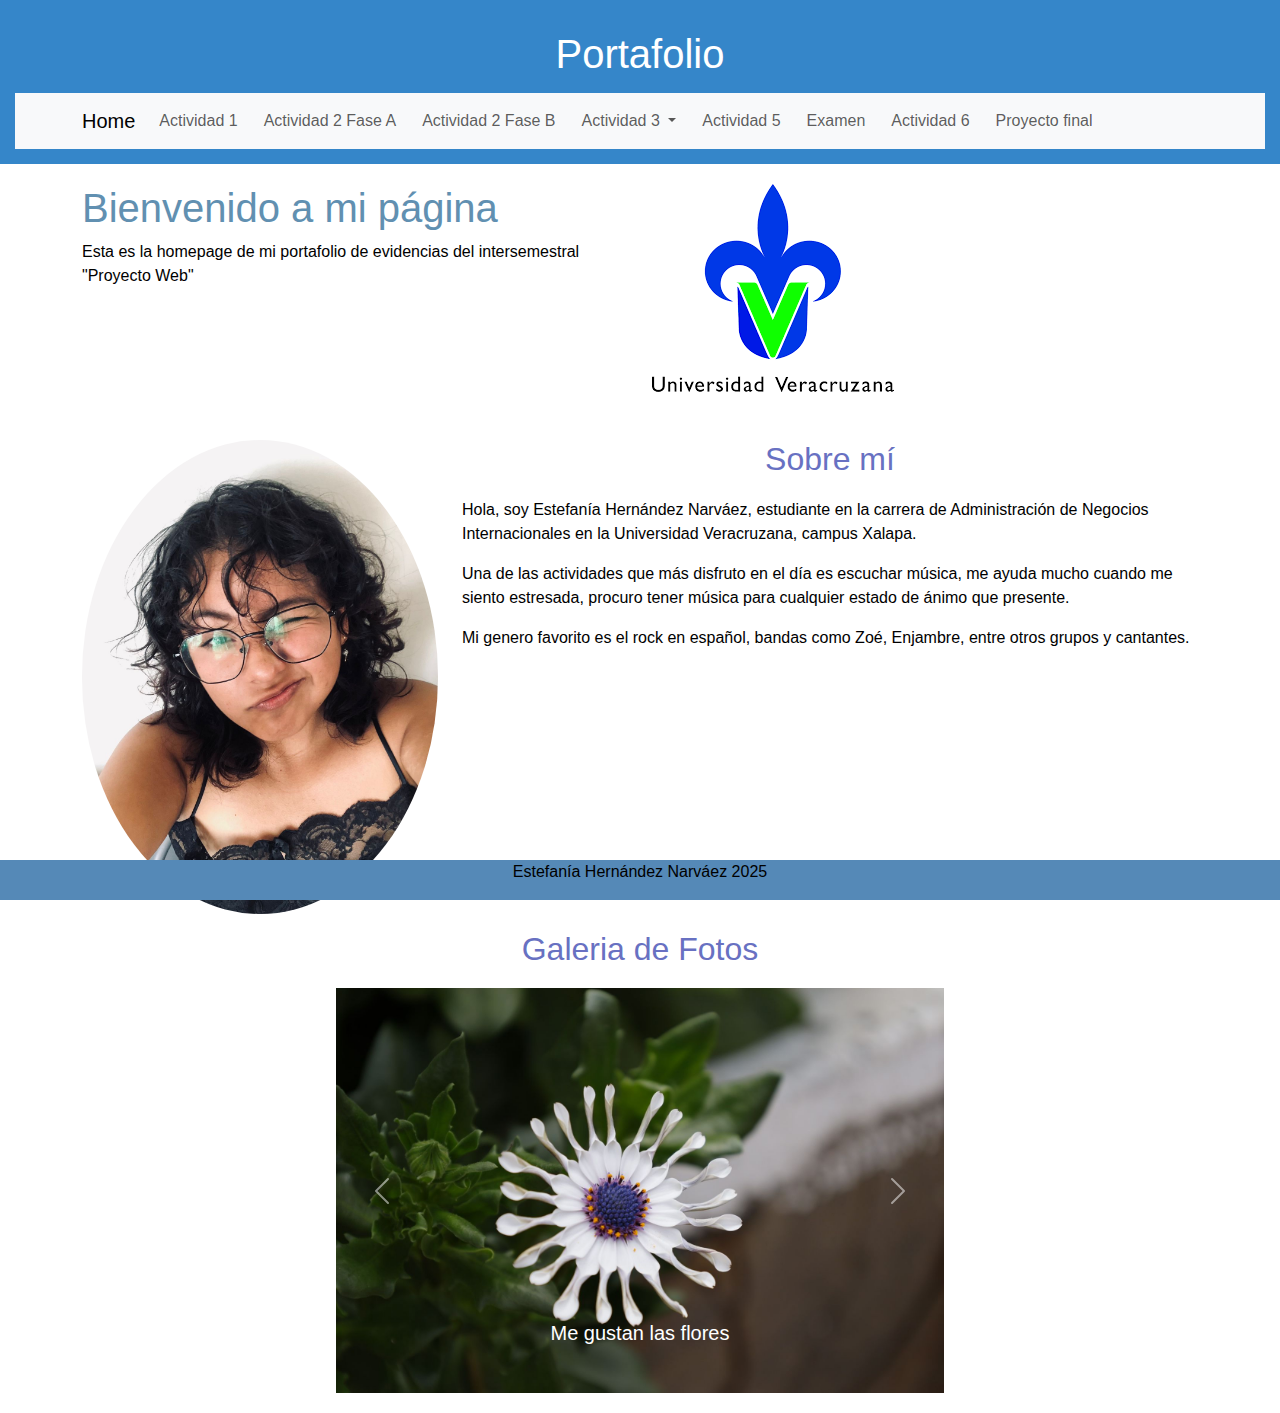
<file: index.html>
<!doctype html>
<html lang="en">
  <head>
    <meta charset="utf-8">
    <meta name="viewport" content="width=device-width, initial-scale=1">
    <title>Portafolio</title>
    <link href="https://cdn.jsdelivr.net/npm/bootstrap@5.3.3/dist/css/bootstrap.min.css" rel="stylesheet" integrity="sha384-QWTKZyjpPEjISv5WaRU9OFeRpok6YctnYmDr5pNlyT2bRjXh0JMhjY6hW+ALEwIH" crossorigin="anonymous">
    <link rel="stylesheet" href="css/estilo.css">
  </head>
  <body>
    <header>
      <h1>Portafolio</h1>
      <nav class="navbar navbar-expand-lg bg-body-tertiary">
        <div class="container">
          <a class="navbar-brand" href="index.html">Home</a>
          <button class="navbar-toggler" type="button" data-bs-toggle="collapse" data-bs-target="#navbarNav" aria-controls="navbarNav" aria-expanded="false" aria-label="Toggle navigation">
            <span class="navbar-toggler-icon"></span>
          </button>
          <div class="collapse navbar-collapse" id="navbarNav">
            <ul class="navbar-nav">
              <li class="nav-item">
                <a class="nav-link" href="actividad1.html">Actividad 1</a>
              </li>
              <li class="nav-item">
                <a class="nav-link" href="actividad2a.html">Actividad 2 Fase A</a>
              </li>
              <li class="nav-item">
                <a class="nav-link" href="actividad2b.html">Actividad 2 Fase B</a>
              </li>
              <li class="nav-item dropdown">
                <a class="nav-link dropdown-toggle" href="#" role="button" data-bs-toggle="dropdown" aria-expanded="false">
                  Actividad 3
                </a>
                <ul class="dropdown-menu">
                  <li><a class="dropdown-item" href="actividad3.html">Mis Hobbies</a></li>
                  <li><a class="dropdown-item" href="hobbie3.html">La historia de la banda</a></li>
                  <li><a class="dropdown-item" href="hobbie2.html">Mi banda Favorita</a></li>
                </ul>
              </li>
              <li class="nav-item">
                <a class="nav-link" href="actividad5.html">Actividad 5</a>
              </li>
              <li class="nav-item">
                <a class="nav-link" href="examen.html">Examen</a>
              </li>
              <li class="nav-item">
                <a class="nav-link" href="actividad6.html">Actividad 6</a>
              </li>
              <li class="nav-item">
                <a class="nav-link" href="proyecto.html"> Proyecto final</a>
              </li>
            </ul>
          </div>
        </div>
      </nav>
  </header>




<main>
  
  <link rel="stylesheet" href="css/estilo.css">
 

  <div class="container">
    <div class="row">
        <div class="col-md-6">
          <style>
            h1 {
                color: rgb(97, 144, 177);
            }
            p {
                color: rgb(0, 0, 0);
            }
          </style>
            <h1>Bienvenido a mi página</h1> 
            <p>Esta es la homepage de mi portafolio de evidencias del intersemestral "Proyecto Web"</p>
        </div>
        <div class="col-md-6">
            <img src="img/logouv.png" alt="Mi imagen" class="img-fluid">
        </div>
    </div>
</div>
<section id="about-author" class="mt-5">
  <div class="container">
    <div class="row">
      <!-- Columna izquierda (imagen) -->
      <div class="col-12 col-md-4">
        <img src="img/estefi.jpeg" alt="Foto del autor" class="img-fluid rounded-circle">
      </div>
      <!-- Columna derecha (biografía) -->
      <div class="col-12 col-md-8">
        <h2>Sobre mí</h2>
        <p>Hola, soy Estefanía Hernández Narváez, estudiante en la carrera de Administración de Negocios Internacionales en la Universidad Veracruzana, campus Xalapa.</p>
        <p>Una de las actividades que más disfruto en el día es escuchar música, me ayuda mucho cuando me siento estresada, procuro tener música para cualquier estado de ánimo que presente.</p>
        <p>Mi genero favorito es el rock en español, bandas como Zoé, Enjambre, entre otros grupos y cantantes. </p>
      </div>
    </div>
  </div>
</section>
<P></P>
<H2 >Galeria de Fotos</H1>
<section>
  <div class="row justify-content-center">
  <div class="col-12 col-md-6">
<div id="carouselExample" class="carousel slide" width="80%" height="80%" data-bs-ride="carousel">
  <div class="carousel-inner" width="80%" height="80%">
    <div class="carousel-item active" width="80%" height="80%">
      <img width="80%" src="img/estefi5.JPG" class="d-block w-100" alt="...">
      <div class="carousel-caption d-none d-md-block">
        <h5>Me gustan las flores</h5>
      </div>
    </div>
    <div class="carousel-item">
      <img width="80%" src="img/estefi6.JPG" class="d-block w-100" alt="...">
      <div class="carousel-caption d-none d-md-block">
        <h5>Me gusta tomar fotos de flores</h5>
      </div>
    </div>
    <div class="carousel-item">
      <img width="80%" src="img/enjambre.JPG" class="d-block w-100" alt="...">
      <div class="carousel-caption d-none d-md-block">
        <h5>Me gustan los conciertos</h5>
      </div>
    </div>
  </div>
  <button class="carousel-control-prev" type="button" data-bs-target="#carouselExample" data-bs-slide="prev">
    <span class="carousel-control-prev-icon" aria-hidden="true"></span>
    <span class="visually-hidden">Previous</span>
  </button>
  <button class="carousel-control-next" type="button" data-bs-target="#carouselExample" data-bs-slide="next">
    <span class="carousel-control-next-icon" aria-hidden="true"></span>
    <span class="visually-hidden">Next</span>
  </button>
</div>
</div>
</div>
</section>

    
</main>
    <div class="footer">
    <style>
      .footer {
        position: fixed;
        left: 0;
        bottom: 0;
        width: 100%;
        background-color: #5589b7;
        color: white;
        text-align: center;
      }
    </style>
    <p>Estefanía Hernández Narváez 2025 </p>
  </div>
<script src="https://cdn.jsdelivr.net/npm/bootstrap@5.3.0-alpha1/dist/js/bootstrap.bundle.min.js"></script>
</body>
</html>
</file>
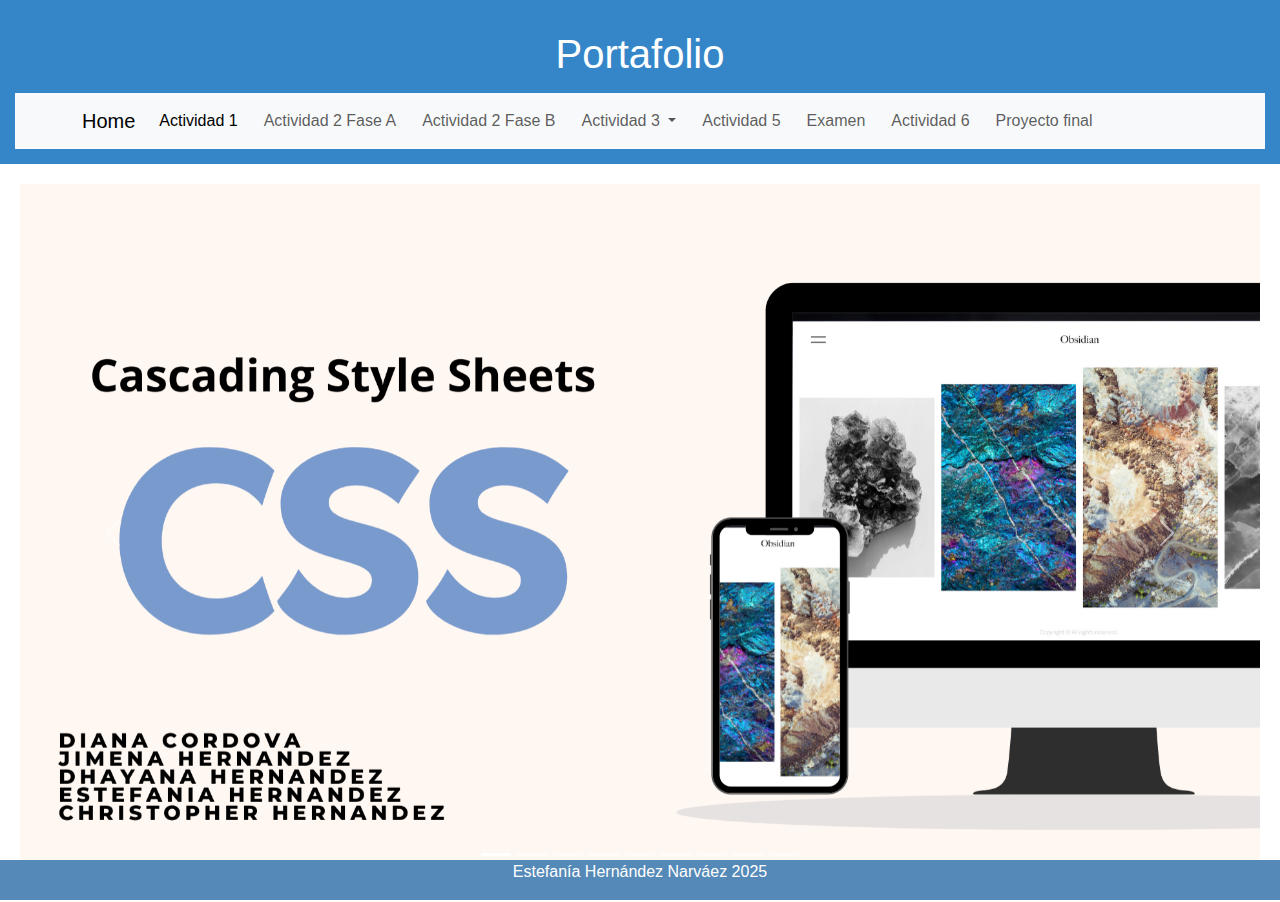
<file: actividad1.html>
<!doctype html>
<html lang="en">
  <head>
    <meta charset="utf-8">
    <meta name="viewport" content="width=device-width, initial-scale=1">
    <title>Portafolio</title>
    <link href="https://cdn.jsdelivr.net/npm/bootstrap@5.3.3/dist/css/bootstrap.min.css" rel="stylesheet" integrity="sha384-QWTKZyjpPEjISv5WaRU9OFeRpok6YctnYmDr5pNlyT2bRjXh0JMhjY6hW+ALEwIH" crossorigin="anonymous">
    <link rel="stylesheet" href="css/estilo.css">
  </head>
  <body>
    <header>
      <h1>Portafolio</h1>
      <nav class="navbar navbar-expand-lg bg-body-tertiary">
        <div class="container">
          <a class="navbar-brand" href="index.html">Home</a>
          <button class="navbar-toggler" type="button" data-bs-toggle="collapse" data-bs-target="#navbarNav" aria-controls="navbarNav" aria-expanded="false" aria-label="Toggle navigation">
            <span class="navbar-toggler-icon"></span>
          </button>
          <div class="collapse navbar-collapse" id="navbarNav">
            <ul class="navbar-nav">
              <li class="nav-item">
                <a class="nav-link active" aria-current="page" href="actividad1.html">Actividad 1 </a>
              </li>
              <li class="nav-item">
                <a class="nav-link" href="actividad2a.html">Actividad 2 Fase A</a>
              </li>
              <li class="nav-item">
                <a class="nav-link" href="actividad2b.html">Actividad 2 Fase B</a>
              </li>
              <li class="nav-item dropdown">
                <a class="nav-link dropdown-toggle" href="#" role="button" data-bs-toggle="dropdown" aria-expanded="false">
                  Actividad 3
                </a>
                <ul class="dropdown-menu">
                  <li><a class="dropdown-item" href="actividad3.html">Mis Hobbies</a></li>
                  <li><a class="dropdown-item" href="hobbie3.html">La historia de la banda</a></li>
                  <li><a class="dropdown-item" href="hobbie2.html">Mi banda Favorita</a></li>
                </ul>
              </li>
              <li class="nav-item">
                <a class="nav-link" href="actividad5.html">Actividad 5</a>
              </li>
              <li class="nav-item">
                <a class="nav-link" href="examen.html">Examen</a>
              </li>
              <li class="nav-item">
                <a class="nav-link" href="actividad6.html">Actividad 6 </a>
              </li>
              <li class="nav-item">
                <a class="nav-link" href="proyecto.html"> Proyecto final</a>
              </li>
            </ul>
          </div>
        </div>
      </nav>
  </header>

<main>
    <div id="carouselExampleIndicators" class="carousel slide">
        <div class="carousel-indicators">
          <button type="button" data-bs-target="#carouselExampleIndicators" data-bs-slide-to="0" class="active" aria-current="true" aria-label="Slide 1"></button>
          <button type="button" data-bs-target="#carouselExampleIndicators" data-bs-slide-to="1" aria-label="Slide 2"></button>
          <button type="button" data-bs-target="#carouselExampleIndicators" data-bs-slide-to="2" aria-label="Slide 3"></button>
          <button type="button" data-bs-target="#carouselExampleIndicators" data-bs-slide-to="3" aria-label="Slide 4"></button>
          <button type="button" data-bs-target="#carouselExampleIndicators" data-bs-slide-to="4" aria-label="Slide 5"></button>
          <button type="button" data-bs-target="#carouselExampleIndicators" data-bs-slide-to="5" aria-label="Slide 6"></button>
          <button type="button" data-bs-target="#carouselExampleIndicators" data-bs-slide-to="6" aria-label="Slide 7"></button>
          <button type="button" data-bs-target="#carouselExampleIndicators" data-bs-slide-to="7" aria-label="Slide 8"></button>
          <button type="button" data-bs-target="#carouselExampleIndicators" data-bs-slide-to="8" aria-label="Slide 0"></button>
        </div>
        <div class="carousel-inner">
          <div class="carousel-item active">
            <img src="img/1.png" class="d-block w-100" alt="Diapositiva 1">
          </div>
          <div class="carousel-item">
            <img src="img/2.png" class="d-block w-100" alt="Diapositiva 2">
          </div>
          <div class="carousel-item">
            <img src="img/3.png" class="d-block w-100" alt="Diapositiva 3">
          </div>
          <div class="carousel-item">
            <img src="img/4.png" class="d-block w-100" alt="Diapositiva 4">
          </div>
          <div class="carousel-item">
            <img src="img/5.png" class="d-block w-100" alt="Diapositiva 5">
          </div>
          <div class="carousel-item">
            <img src="img/6.png" class="d-block w-100" alt="Diapositiva 6">
          </div>
          <div class="carousel-item">
            <img src="img/7.png" class="d-block w-100" alt="Diapositiva 7">
          </div>
          <div class="carousel-item">
            <img src="img/8.png" class="d-block w-100" alt="Diapositiva 8">
          </div>
          <div class="carousel-item">
            <img src="img/9.png" class="d-block w-100" alt="Diapositiva 9">
          </div>
          
        </div>
        <button class="carousel-control-prev" type="button" data-bs-target="#carouselExampleIndicators" data-bs-slide="prev">
          <span class="carousel-control-prev-icon" aria-hidden="true"></span>
          <span class="visually-hidden">Previous</span>
        </button>
        <button class="carousel-control-next" type="button" data-bs-target="#carouselExampleIndicators" data-bs-slide="next">
          <span class="carousel-control-next-icon" aria-hidden="true"></span>
          <span class="visually-hidden">Next</span>
        </button>
      </div>


    <script src="https://cdn.jsdelivr.net/npm/bootstrap@5.3.3/dist/js/bootstrap.bundle.min.js" integrity="sha384-YvpcrYf0tY3lHB60NNkmXc5s9fDVZLESaAA55NDzOxhy9GkcIdslK1eN7N6jIeHz" crossorigin="anonymous"></script>
  </main>
  <div class="footer">
    <style>
      .footer {
        position: fixed;
        left: 0;
        bottom: 0;
        width: 100%;
        background-color: #5589b7;
        color: white;
        text-align: center;
      }
    </style>
    <p>Estefanía Hernández Narváez 2025 </p>
  </div>
  </body>

</html>
</file>
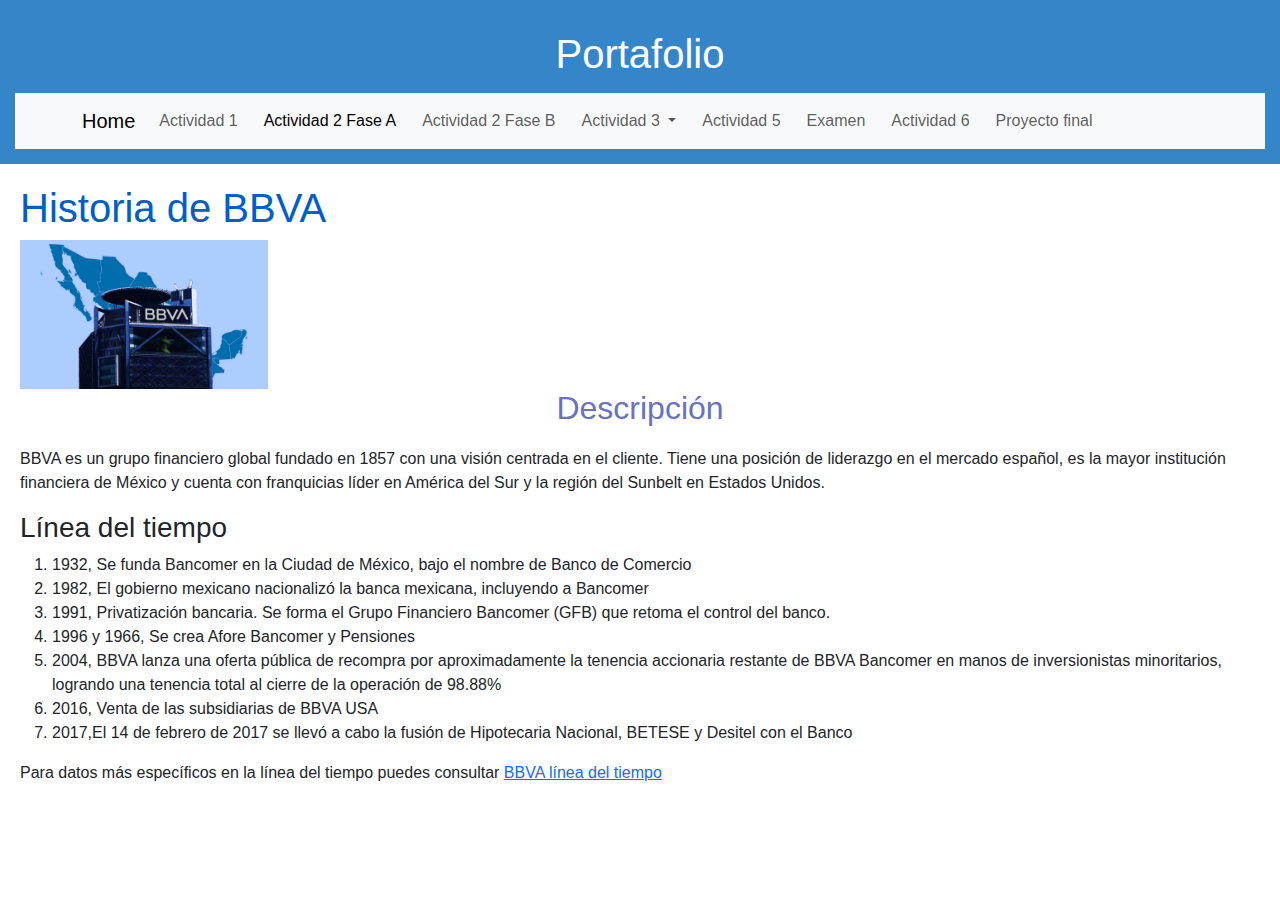
<file: actividad2a.html>
<!doctype html>
<html lang="en">
  <head>
    <meta charset="utf-8">
    <meta name="viewport" content="width=device-width, initial-scale=1">
    <title>Portafolio</title>
    <link href="https://cdn.jsdelivr.net/npm/bootstrap@5.3.3/dist/css/bootstrap.min.css" rel="stylesheet" integrity="sha384-QWTKZyjpPEjISv5WaRU9OFeRpok6YctnYmDr5pNlyT2bRjXh0JMhjY6hW+ALEwIH" crossorigin="anonymous">
    <link rel="stylesheet" href="css/estilo.css">
  </head>
  <body>
    <header>
      <h1>Portafolio</h1>
      <nav class="navbar navbar-expand-lg bg-body-tertiary">
        <div class="container">
          <a class="navbar-brand" href="index.html">Home</a>
          <button class="navbar-toggler" type="button" data-bs-toggle="collapse" data-bs-target="#navbarNav" aria-controls="navbarNav" aria-expanded="false" aria-label="Toggle navigation">
            <span class="navbar-toggler-icon"></span>
          </button>
          <div class="collapse navbar-collapse" id="navbarNav">
            <ul class="navbar-nav">
              <li class="nav-item">
                <a class="nav-link"  href="actividad1.html">Actividad 1</a>
              </li>
              <li class="nav-item">
                <a class="nav-link active" aria-current="page" href="actividad2a.html">Actividad 2 Fase A</a>
              </li>
              <li class="nav-item">
                <a class="nav-link" href="actividad2b.html">Actividad 2 Fase B</a>
              </li>
              <li class="nav-item dropdown">
                <a class="nav-link dropdown-toggle" href="#" role="button" data-bs-toggle="dropdown" aria-expanded="false">
                  Actividad 3
                </a>
                <ul class="dropdown-menu">
                  <li><a class="dropdown-item" href="actividad3.html">Mis Hobbies</a></li>
                  <li><a class="dropdown-item" href="hobbie3.html">La historia de la banda</a></li>
                  <li><a class="dropdown-item" href="hobbie2.html">Mi banda Favorita</a></li>
                </ul>
              </li>
              <li class="nav-item">
                <a class="nav-link" href="actividad5.html">Actividad 5</a>
              </li>
              <li class="nav-item">
                <a class="nav-link" href="examen.html">Examen</a>
              </li>
              <li class="nav-item">
                <a class="nav-link" href="actividad6.html">Actividad 6</a>
              <li class="nav-item">
                <a class="nav-link" href="proyecto.html"> Proyecto final</a>
              </li>
            </ul>
          </div>
        </div>
      </nav>
  </header>

<main>
  <h1 id="encap">Historia de BBVA </h1>
  <img src="img/bbva.jpeg" width="20%" height="20%" alt="BBVA">

  <style>
      h1 {color: rgb(0, 94, 202);}
    </style>
  <H2>Descripción </H2>
  <p>BBVA es un grupo financiero global fundado en 1857 con una visión centrada en el cliente. Tiene una posición de liderazgo en el mercado español, es la mayor institución financiera de México y cuenta con franquicias líder en América del Sur y la región del Sunbelt en Estados Unidos.</p>

  <h3>Línea del tiempo </h2>

  <ol>
      <li>1932, Se funda Bancomer en la Ciudad de México, bajo el nombre de Banco de Comercio </li>
      <li>1982, El gobierno mexicano nacionalizó la banca mexicana, incluyendo a Bancomer</li>
      <li>1991, Privatización bancaria. Se forma el Grupo Financiero Bancomer (GFB) que retoma el control del banco.</li>
      <li>1996 y 1966, Se crea Afore Bancomer y Pensiones </li>
      <li>2004, BBVA lanza una oferta pública de recompra por aproximadamente la tenencia accionaria restante de BBVA Bancomer en manos de inversionistas minoritarios, logrando una tenencia total al cierre de la operación de 98.88%</li>
      <li>2016, Venta de las subsidiarias de BBVA USA</li>
      <li>2017,El 14 de febrero de 2017 se llevó a cabo la fusión de Hipotecaria Nacional, BETESE y Desitel con el Banco </li>
  </ol>
  <p>Para datos más específicos en la línea del tiempo puedes consultar <a href="https://www.bbva.mx/personas/informacion-corporativa/historia.html">BBVA línea del tiempo</a> </p> 

      </div>
    <script src="https://cdn.jsdelivr.net/npm/bootstrap@5.3.3/dist/js/bootstrap.bundle.min.js" integrity="sha384-YvpcrYf0tY3lHB60NNkmXc5s9fDVZLESaAA55NDzOxhy9GkcIdslK1eN7N6jIeHz" crossorigin="anonymous"></script>
  
    
  </main>
 
</body>

</html>
</file>
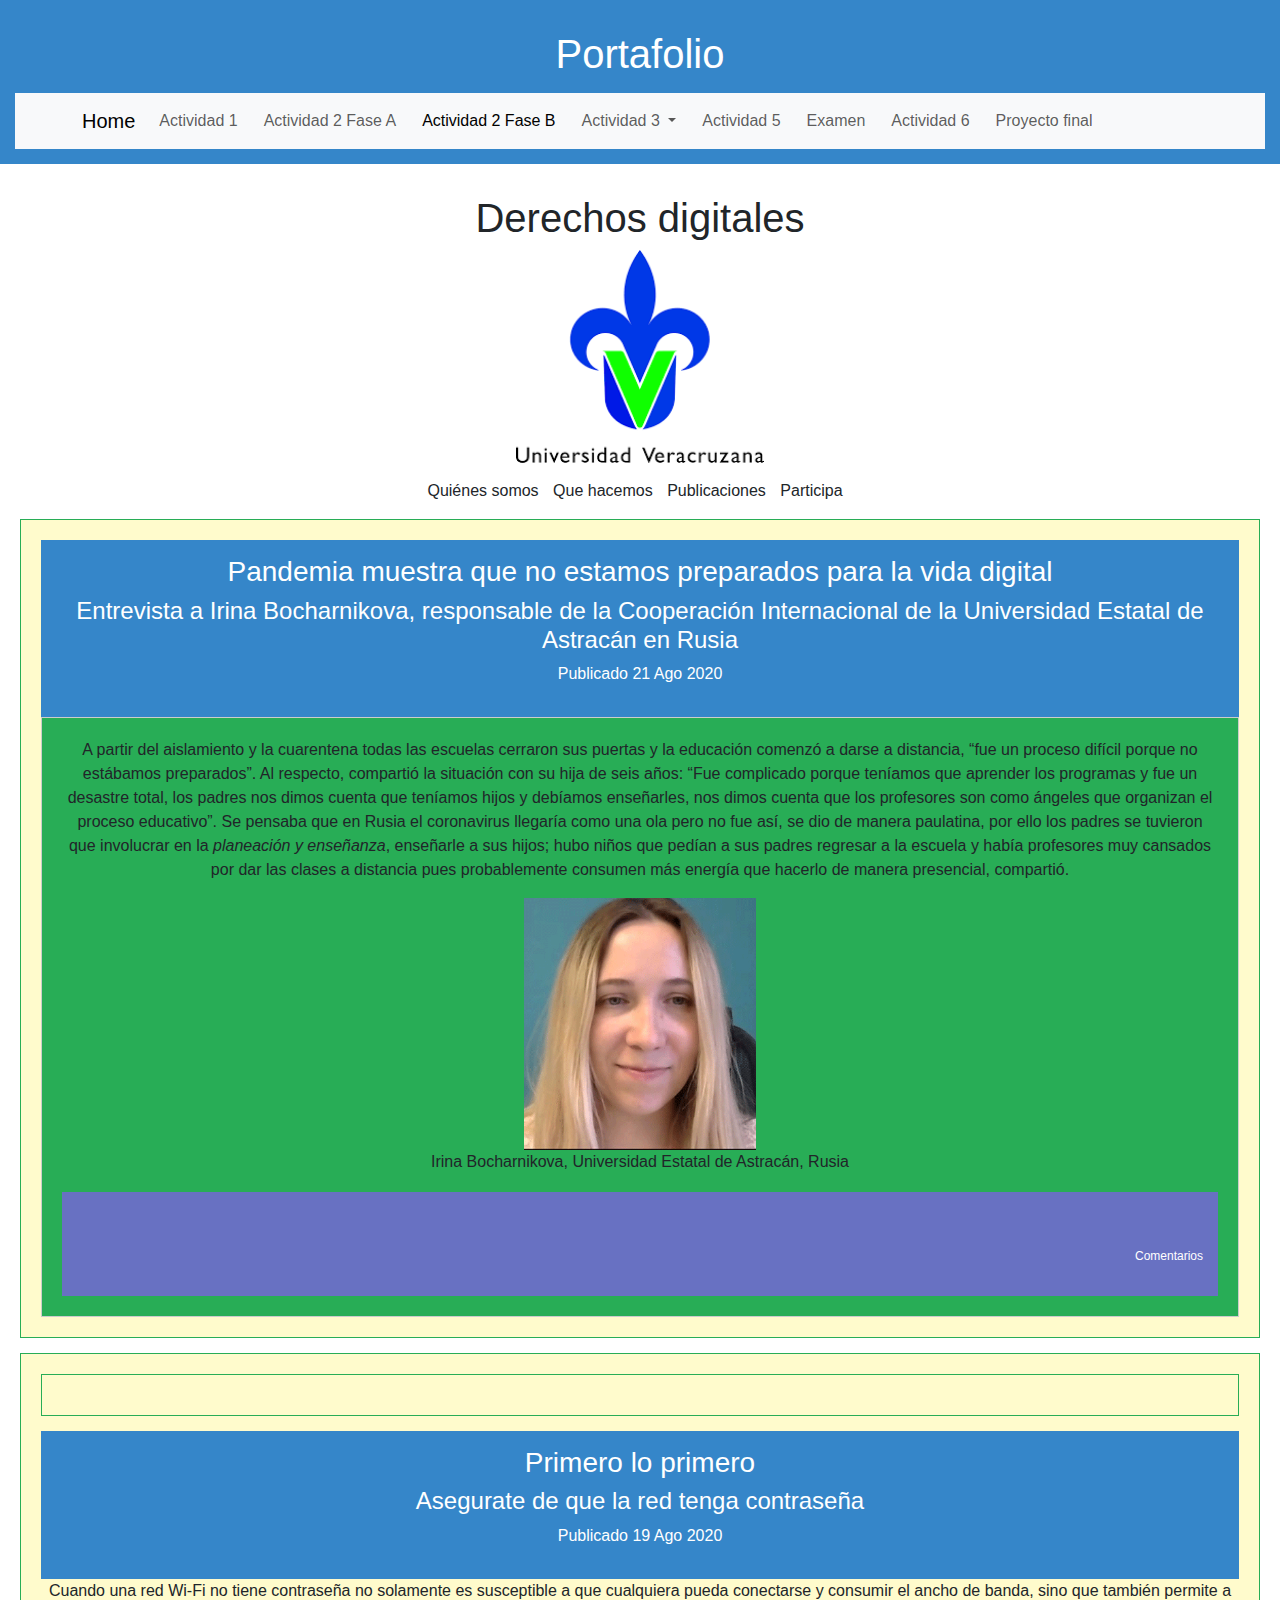
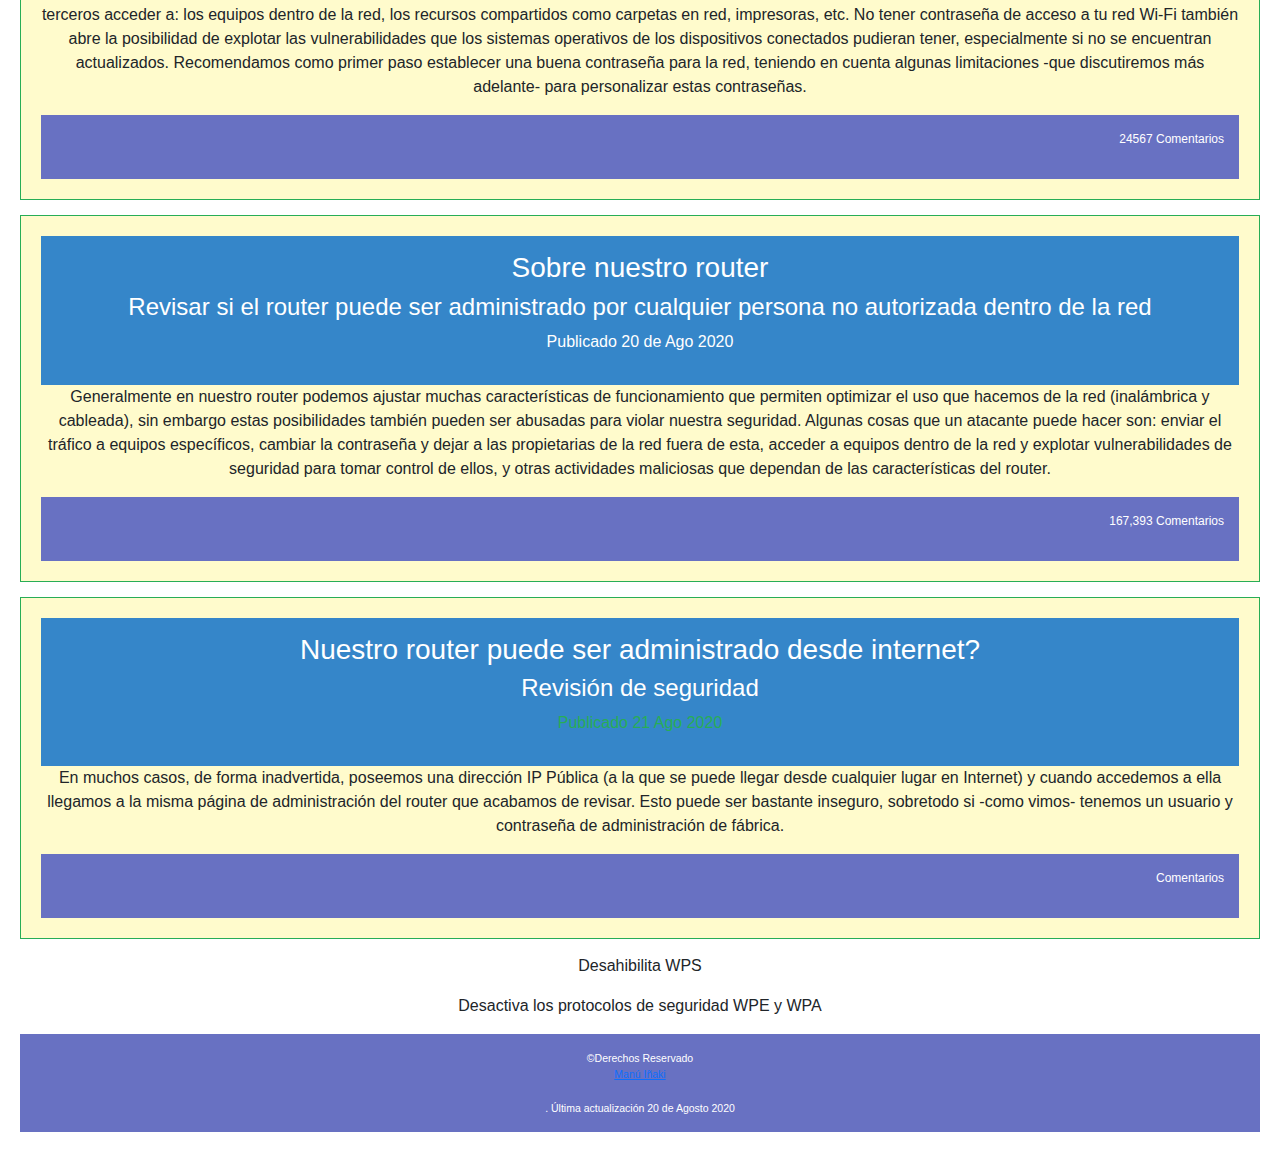
<file: actividad2b.html>
<!doctype html>
<html lang="en">
  <head>
    <meta charset="utf-8">
    <meta name="viewport" content="width=device-width, initial-scale=1">
    <title>Portafolio</title>
    <link href="https://cdn.jsdelivr.net/npm/bootstrap@5.3.3/dist/css/bootstrap.min.css" rel="stylesheet" integrity="sha384-QWTKZyjpPEjISv5WaRU9OFeRpok6YctnYmDr5pNlyT2bRjXh0JMhjY6hW+ALEwIH" crossorigin="anonymous">
    <link rel="stylesheet" href="css/estilo.css">
    <link rel="stylesheet" href="css/derechos.css">
  </head>
 
  <body>
    <header>
      <h1>Portafolio</h1>
      <nav class="navbar navbar-expand-lg bg-body-tertiary">
        <div class="container">
          <a class="navbar-brand" href="index.html">Home</a>
          <button class="navbar-toggler" type="button" data-bs-toggle="collapse" data-bs-target="#navbarNav" aria-controls="navbarNav" aria-expanded="false" aria-label="Toggle navigation">
            <span class="navbar-toggler-icon"></span>
          </button>
          <div class="collapse navbar-collapse" id="navbarNav">
            <ul class="navbar-nav">
              <li class="nav-item">
                <a class="nav-link"  href="actividad1.html">Actividad 1</a>
              </li>
              <li class="nav-item">
                <a class="nav-link "  href="actividad2a.html">Actividad 2 Fase A</a>
              </li>
              <li class="nav-item">
                <a class="nav-link active" aria-current="page" href="actividad2b.html">Actividad 2 Fase B</a>
              </li>
              <li class="nav-item dropdown">
                <a class="nav-link dropdown-toggle" href="#" role="button" data-bs-toggle="dropdown" aria-expanded="false">
                  Actividad 3
                </a>
                <ul class="dropdown-menu">
                  <li><a class="dropdown-item" href="actividad3.html">Mis Hobbies</a></li>
                  <li><a class="dropdown-item" href="hobbie3.html">La historia de la banda</a></li>
                  <li><a class="dropdown-item" href="hobbie2.html">Mi banda Favorita</a></li>
                </ul>
              </li>
              <li class="nav-item">
                <a class="nav-link" href="actividad5.html">Actividad 5</a>
              </li>
              <li class="nav-item">
                <a class="nav-link" href="examen.html">Examen</a>
              </li>
              <li class="nav-item">
                <a class="nav-link" href="actividad6.html">Actividad 6</a>
                <li class="nav-item">
                <a class="nav-link" href="proyecto.html"> Proyecto final</a>
              </li>
            </ul>
          </div>
        </div>
      </nav>
  </header>

<main>
  <div id="agrupar"></div>
  <head>
     
      <h1>Derechos digitales</h1>
      <img src="img/logouv.png" width="20%" height="20%" alt="logo uv">
  </head>
  <nav>
      <ul id="lista desordenada"></ul>
      <ul>
          <li>Quiénes somos</li>
          <li>Que hacemos</li>
          <li>Publicaciones</li>
          <li>Participa</li>
      </ul>
  </nav>
  <section>
    <article>
       <header>
          
        <hgroup>
             <h3> Pandemia muestra que no estamos preparados para la vida digital</h3>
             <h4>Entrevista a Irina Bocharnikova, responsable de la Cooperación Internacional de la Universidad Estatal de Astracán en Rusia</h4>
         </hgroup>
         <p>Publicado 21 Ago 2020</p>
       </header>
         <div id="contenido">
          <p>
              A partir del aislamiento y la cuarentena todas las escuelas cerraron sus puertas y la educación comenzó a darse a distancia, “fue un proceso difícil porque no estábamos preparados”. 

Al respecto, compartió la situación con su hija de seis años: “Fue complicado porque teníamos que aprender los programas y fue un desastre total, los padres nos dimos cuenta que teníamos hijos y debíamos enseñarles, nos dimos cuenta que los profesores son como ángeles que organizan el proceso educativo”. 

<span>Se pensaba que en Rusia el coronavirus llegaría como una ola pero no fue así, se dio de manera paulatina, por ello los padres se tuvieron que involucrar en la <cite>planeación y enseñanza</cite>, enseñarle a sus hijos;</span> hubo niños que pedían a sus padres regresar a la escuela y había profesores muy cansados por dar las clases a distancia pues probablemente consumen más energía que hacerlo de manera presencial, compartió.
          </p>
          <figure>
              <img src="img/conferencista.jpg" width="20%" height="20%" alt="Irina Bocharnikova ">
              <figcaption><span>Irina Bocharnikova, Universidad Estatal de Astracán, Rusia</span></figcaption>
          </figure>
       <footer id="pie"></footer>
          <footer><p>Comentarios</p></footer>   
      </article>
        <article>
          <article id=""></article>
       <header>
        <hgroup>
             <h3> Primero lo primero</h3>
             <h4>Asegurate de que la red tenga contraseña</h4>
         </hgroup>
         <p>Publicado 19 Ago 2020</p>
       </header>
         
          <p>
              Cuando una red Wi-Fi no tiene contraseña no solamente es susceptible a que cualquiera pueda conectarse y consumir el ancho de banda, sino
que también permite a terceros acceder a: los equipos dentro de la red, los
recursos compartidos como carpetas en red, impresoras, etc.
No tener contraseña de acceso a tu red Wi-Fi también abre la posibilidad de
explotar las vulnerabilidades que los sistemas operativos de los dispositivos
conectados pudieran tener, especialmente si no se encuentran actualizados.
Recomendamos como primer paso establecer una buena contraseña para
la red, teniendo en cuenta algunas limitaciones -que discutiremos más
adelante- para personalizar estas contraseñas.
          </p>
       <footer><p>24567 Comentarios</p></footer>   
      </article>
      <article>
       <header>
        <hgroup>
             <h3> Sobre nuestro router</h3>
             <h4>Revisar si el router puede ser administrado por cualquier persona
no autorizada dentro de la red</h4>
         </hgroup>
         <p>Publicado 20 de Ago 2020</p>
       </header>
         
          <p>
              Generalmente en nuestro router podemos ajustar muchas características
de funcionamiento que permiten optimizar el uso que hacemos de la
red (inalámbrica y cableada), sin embargo estas posibilidades también
pueden ser abusadas para violar nuestra seguridad. Algunas cosas que un
atacante puede hacer son: enviar el tráfico a equipos específicos, cambiar
la contraseña y dejar a las propietarias de la red fuera de esta, acceder
a equipos dentro de la red y explotar vulnerabilidades de seguridad para
tomar control de ellos, y otras actividades maliciosas que dependan de las
características del router.
          </p>
       <footer><p> 167,393 Comentarios</p></footer>   
      </article><article>
       <header>
        <hgroup>
             <h3>Nuestro router puede ser administrado desde internet?</h3>
             <h4>Revisión de seguridad</h4>
         </hgroup>
         <p><time datetime="2020-08-13" pubdate> Publicado 21 Ago 2020</time></p>
       </header>
         
          <p>
              En muchos casos, de forma inadvertida, poseemos una dirección IP Pública (a
la que se puede llegar desde cualquier lugar en Internet) y cuando accedemos
a ella llegamos a la misma página de administración del router que
acabamos de revisar. Esto puede ser bastante inseguro, sobretodo si -como
vimos- tenemos un usuario y contraseña de administración de fábrica. 
          </p>
      </div>
       <footer><p>Comentarios</p></footer>   
      </article>
         

  
  </section>
  <aside>
      <blockquote>Desahibilita WPS</blockquote>
      <blockquote>Desactiva los protocolos de seguridad WPE y WPA</blockquote>
  </aside>
  <footer>
      <small>&copy;Derechos Reservado <address> <a href="https://www.uv.mx/personal/mmartinez/<time>">Manú Iñaki</a></address>. Última actualización 20 de Agosto 2020</small>
  </footer>
</div>
</main>
<script src="https://cdn.jsdelivr.net/npm/bootstrap@5.3.0-alpha1/dist/js/bootstrap.bundle.min.js"></script> 
</body>

</html>
</file>
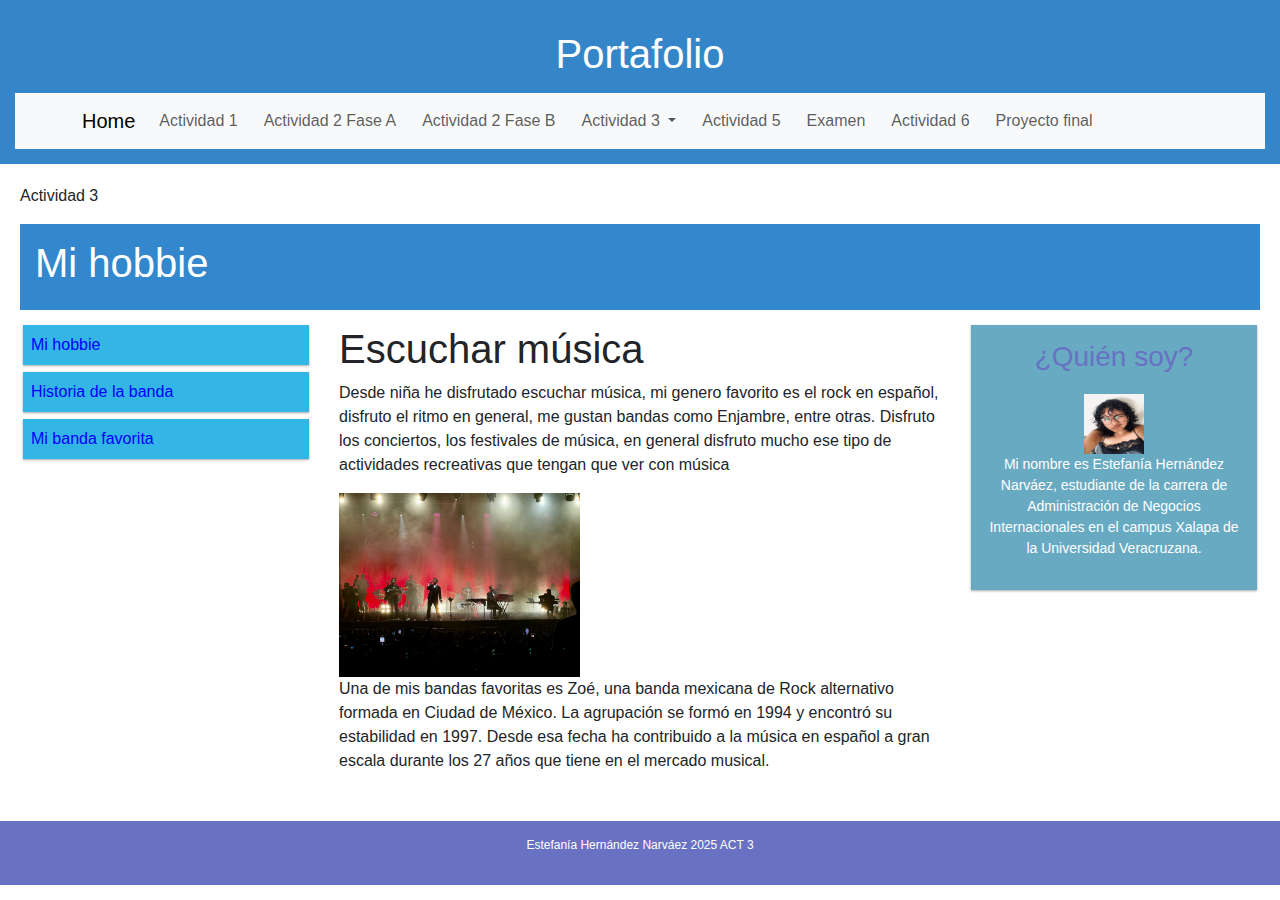
<file: actividad3.html>
<!doctype html>
<html lang="en">
  <head>
    <meta charset="utf-8">
    <meta name="viewport" content="width=device-width, initial-scale=1">
    <title>Portafolio</title>
    <link href="https://cdn.jsdelivr.net/npm/bootstrap@5.3.3/dist/css/bootstrap.min.css" rel="stylesheet" integrity="sha384-QWTKZyjpPEjISv5WaRU9OFeRpok6YctnYmDr5pNlyT2bRjXh0JMhjY6hW+ALEwIH" crossorigin="anonymous">
    <link rel="stylesheet" href="css/estilo.css">
  </head>
  <body>
    <header>
      <h1>Portafolio</h1>
      <nav class="navbar navbar-expand-lg bg-body-tertiary">
        <div class="container">
          <a class="navbar-brand" href="index.html">Home</a>
          <button class="navbar-toggler" type="button" data-bs-toggle="collapse" data-bs-target="#navbarNav" aria-controls="navbarNav" aria-expanded="false" aria-label="Toggle navigation">
            <span class="navbar-toggler-icon"></span>
          </button>
          <div class="collapse navbar-collapse" id="navbarNav">
            <ul class="navbar-nav">
              <li class="nav-item">
                <a class="nav-link" href="actividad1.html">Actividad 1</a>
              </li>
              <li class="nav-item">
                <a class="nav-link" href="actividad2a.html">Actividad 2 Fase A</a>
              </li>
              <li class="nav-item">
                <a class="nav-link" href="actividad2b.html">Actividad 2 Fase B</a>
              </li>
              <li class="nav-item dropdown">
                <a class="nav-link dropdown-toggle" href="#" role="button" data-bs-toggle="dropdown" aria-expanded="false">
                  Actividad 3
                </a>
                <ul class="dropdown-menu">
                  <li><a class="dropdown-item" href="actividad3.html">Mis Hobbies</a></li>
                  <li><a class="dropdown-item" href="hobbie3.html">La historia de la banda</a></li>
                  <li><a class="dropdown-item" href="hobbie2.html">Mi banda Favorita</a></li>
                </ul>
              </li>
              <li class="nav-item">
                <a class="nav-link" href="actividad5.html">Actividad 5</a>
              </li>
              <li class="nav-item">
                <a class="nav-link" href="examen.html">Examen</a>
              </li>
              <li class="nav-item">
                <a class="nav-link" href="actividad6.html">Actividad 6</a>
              </li>
              <li class="nav-item">
                <a class="nav-link" href="proyecto.html"> Proyecto final</a>
              </li>
            </ul>
          </div>
        </div>
      </nav>
  </header>

<main>
  <link rel="stylesheet" href="css/actividad3.css">
<p>Actividad 3</p>
<div class="header">
  <h1>Mi hobbie</h1>
</div>

<div class="row">
  <div class="col-3 col-s-3 menu">
    <ul>
      <li><a href="actividad3.html">Mi hobbie </a></li>
      <li><a href="hobbie3.html"> Historia de la banda </a></li>
      <li><a href="hobbie2.html">Mi banda favorita </a></li>
    </ul>
  </div>

  <div class="col-6 col-s-9">
    <h1>Escuchar música</h1>
    <p>Desde niña he disfrutado escuchar música, mi genero favorito es el rock en español, disfruto el ritmo en general, me gustan bandas como Enjambre, entre otras. Disfruto los conciertos, los festivales de música, en general disfruto mucho ese tipo de actividades recreativas que tengan que ver con música </p>
    <img src="img/enjambre.JPG" width="40%" height="40%" alt="concierto de enjambre">
    <p>Una de mis bandas favoritas es Zoé, una banda mexicana de Rock alternativo formada en Ciudad de México. La agrupación se formó en 1994 y encontró su estabilidad en 1997. Desde esa fecha ha contribuido a la música en español a gran escala durante los 27 años que tiene en el mercado musical.</p>
  </div>

  <div class="col-3 col-s-12">
    <div class="aside">
      <h2>¿Quién soy?</h2>
      <img src="img/estefi.jpeg" width="60px" height="60px" alt="Zoe">
      <p>Mi nombre es Estefanía Hernández Narváez, estudiante de la carrera de Administración de Negocios Internacionales en el campus Xalapa de la Universidad Veracruzana.</p>
    </div>
  </div>
</div>

</main>
<script src="https://cdn.jsdelivr.net/npm/bootstrap@5.3.0-alpha1/dist/js/bootstrap.bundle.min.js"></script>
<div class="footer">
  <p>Estefanía Hernández Narváez 2025 ACT 3</p>
</div>
</body>

</html>
</file>
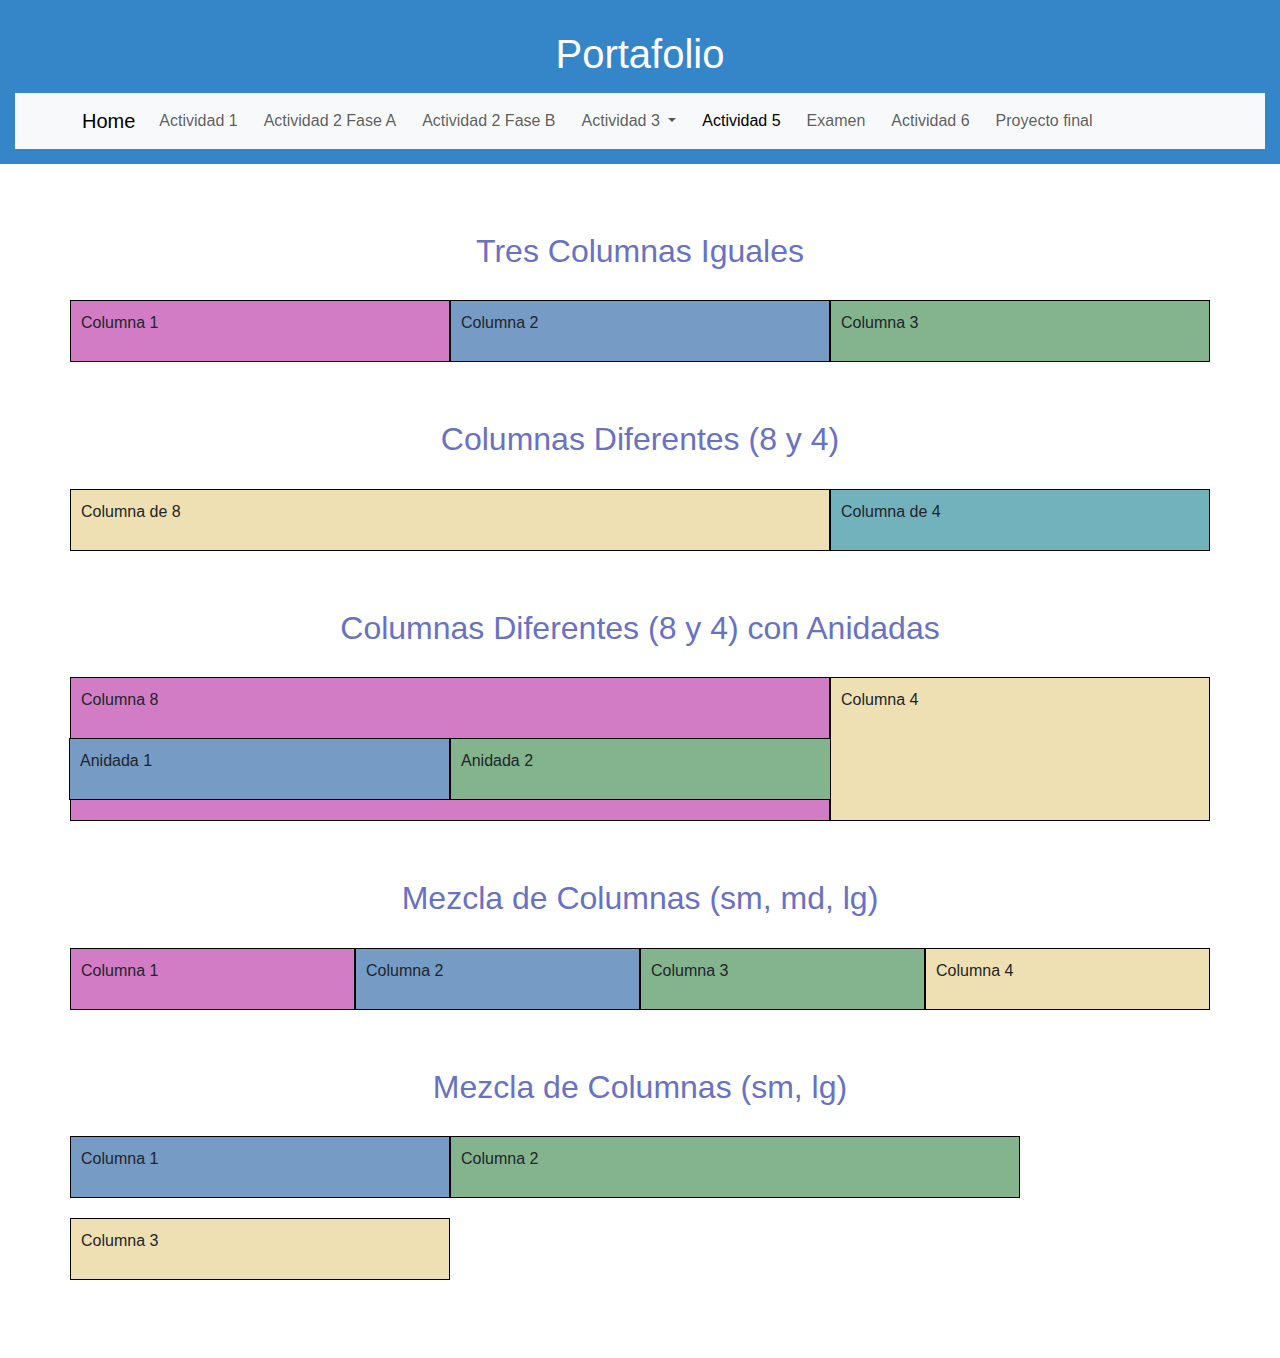
<file: actividad5.html>
<!DOCTYPE html>
<html lang="es">
<head>
  <meta charset="UTF-8">
  <meta name="viewport" content="width=device-width, initial-scale=1.0">
  <title>Actividad 4</title>
  <link href="https://cdn.jsdelivr.net/npm/bootstrap@5.3.0-alpha1/dist/css/bootstrap.min.css" rel="stylesheet">
  <link rel="stylesheet" href="css/estilo.css"> 

</head>
<body>

  <header>
    <h1>Portafolio</h1>
    <nav class="navbar navbar-expand-lg bg-body-tertiary">
      <div class="container">
        <a class="navbar-brand" href="index.html">Home</a>
        <button class="navbar-toggler" type="button" data-bs-toggle="collapse" data-bs-target="#navbarNav" aria-controls="navbarNav" aria-expanded="false" aria-label="Toggle navigation">
          <span class="navbar-toggler-icon"></span>
        </button>
        <div class="collapse navbar-collapse" id="navbarNav">
          <ul class="navbar-nav">
            <li class="nav-item">
              <a class="nav-link"  href="actividad1.html">Actividad 1</a>
            </li>
            <li class="nav-item">
              <a class="nav-link" href="actividad2a.html">Actividad 2 Fase A</a>
            </li>
            <li class="nav-item">
              <a class="nav-link" href="actividad2b.html">Actividad 2 Fase B</a>
            </li>
            <li class="nav-item dropdown">
              <a class="nav-link dropdown-toggle" href="#" role="button" data-bs-toggle="dropdown" aria-expanded="false">
                Actividad 3
              </a>
              <ul class="dropdown-menu">
                <li><a class="dropdown-item" href="actividad3.html">Mis Hobbies</a></li>
                <li><a class="dropdown-item" href="hobbie3.html">La historia de la banda</a></li>
                <li><a class="dropdown-item" href="hobbie2.html">Mi banda Favorita</a></li>
              </ul>
            </li>
            <li class="nav-item">
              <a class="nav-link active" aria-current="page" href="actividad5.html">Actividad 5</a>
            </li>
            <li class="nav-item">
              <a class="nav-link" href="examen.html">Examen</a>
            </li>
            <li class="nav-item">
              <a class="nav-link" href="actividad6.html">Actividad 6</a>
              <li class="nav-item">
                <a class="nav-link" href="proyecto.html"> Proyecto final</a>
              </li>
          </ul>
        </div>
      </div>
    </nav>
</header>

<main>
  <link rel="stylesheet" href="css/columnas.css">
  <div class="container my-5">
    <h2 class="text-center">Tres Columnas Iguales</h2>
    <div class="row">
      <div class="col-4 col-md-4 col-lg-4 col-box col-color-1">
        <p>Columna 1</p>
      </div>
      <div class="col-4 col-md-4 col-lg-4 col-box col-color-2">
        <p>Columna 2</p>
      </div>
      <div class="col-4 col-md-4 col-lg-4 col-box col-color-3">
        <p>Columna 3</p>
      </div>
    </div>
  </div>

 
  <div class="container my-5">
    <h2 class="text-center">Columnas Diferentes (8 y 4)</h2>
    <div class="row">
      <div class="col-12 col-md-8 col-box col-color-4">
        <p>Columna de 8</p>
      </div>
      <div class="col-12 col-md-4 col-box col-color-5">
        <p>Columna de 4</p>
      </div>
    </div>
  </div>


  <div class="container my-5">
    <h2 class="text-center">Columnas Diferentes (8 y 4) con Anidadas</h2>
    <div class="row">
      <div class="col-12 col-md-8 col-box col-color-1">
        <p>Columna 8</p>

        <div class="row">
          <div class="col-6 col-md-6 col-lg-6 col-box col-color-2">
            <p>Anidada 1</p>
          </div>
          <div class="col-6 col-md-6 col-lg-6 col-box col-color-3">
            <p>Anidada 2</p>
          </div>
        </div>
      </div>
      <div class="col-12 col-md-4 col-box col-color-4">
        <p>Columna 4</p>
      </div>
    </div>
  </div>


  <div class="container my-5">
    <h2 class="text-center">Mezcla de Columnas (sm, md, lg)</h2>
    <div class="row">
      <div class="col-12 col-sm-6 col-md-4 col-lg-3 col-box col-color-1">
        <p>Columna 1</p>
      </div>
      <div class="col-12 col-sm-6 col-md-4 col-lg-3 col-box col-color-2">
        <p>Columna 2</p>
      </div>
      <div class="col-12 col-sm-6 col-md-4 col-lg-3 col-box col-color-3">
        <p>Columna 3</p>
      </div>
      <div class="col-12 col-sm-6 col-md-4 col-lg-3 col-box col-color-4">
        <p>Columna 4</p>
      </div>
    </div>
  </div>

  <div class="container my-5">
    <h2 class="text-center">Mezcla de Columnas (sm, lg)</h2>
    <div class="row">
      <div class="col-12 col-sm-6 col-lg-4 col-box col-color-2">
        <p>Columna 1</p>
      </div>
      <div class="col-12 col-lg-6 col-lg-4 col-box col-color-3">
        <p>Columna 2</p>
      </div>
      <div class="col-12 col-sm-6 col-lg-4 col-box col-color-4">
        <p>Columna 3</p>
      </div>
    </div>
  </div>
  <script src="https://cdn.jsdelivr.net/npm/bootstrap@5.3.0-alpha1/dist/js/bootstrap.bundle.min.js"></script>
</main>
</body>
</html>
</file>
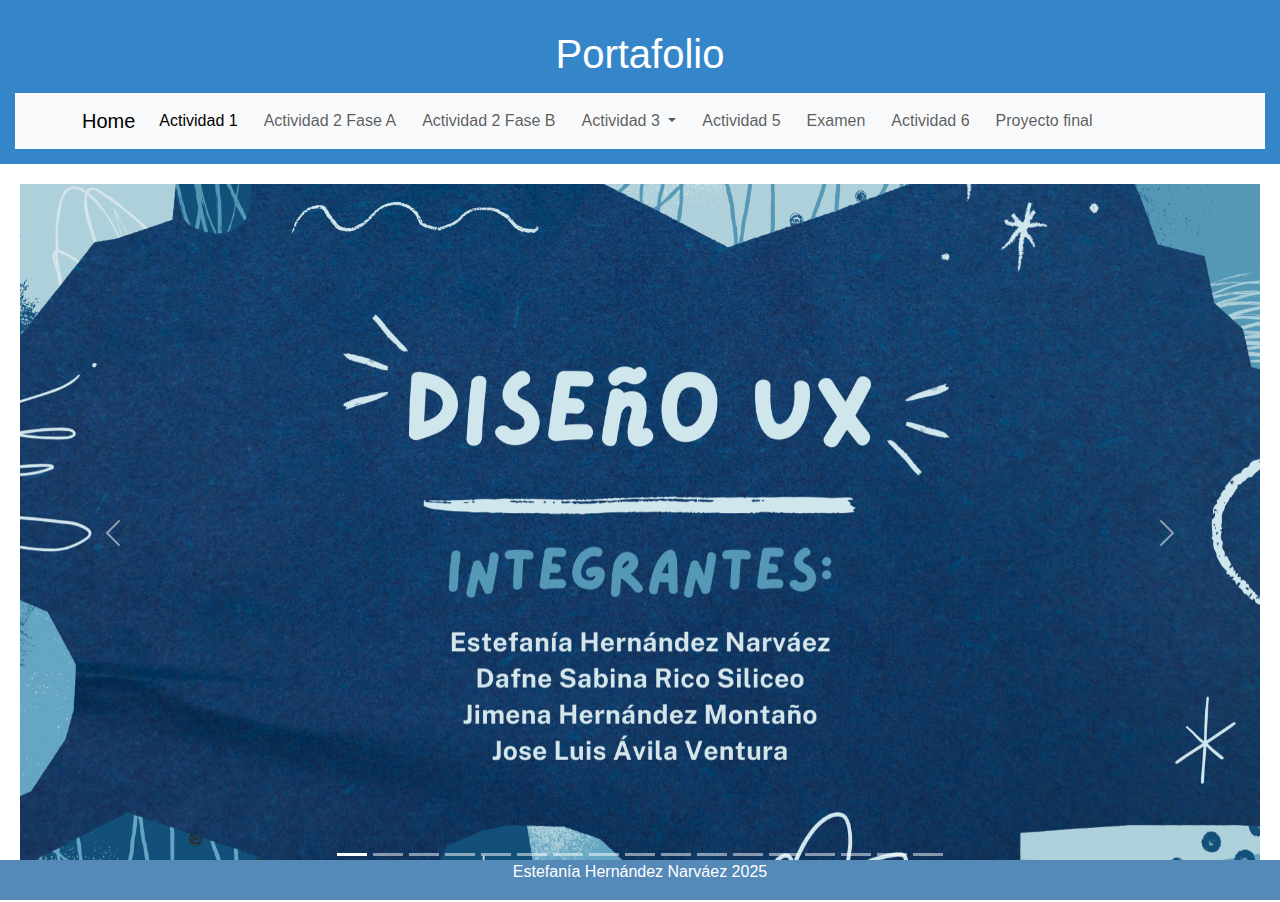
<file: actividad6.html>
<!doctype html>
<html lang="en">
  <head>
    <meta charset="utf-8">
    <meta name="viewport" content="width=device-width, initial-scale=1">
    <title>Portafolio</title>
    <link href="https://cdn.jsdelivr.net/npm/bootstrap@5.3.3/dist/css/bootstrap.min.css" rel="stylesheet" integrity="sha384-QWTKZyjpPEjISv5WaRU9OFeRpok6YctnYmDr5pNlyT2bRjXh0JMhjY6hW+ALEwIH" crossorigin="anonymous">
    <link rel="stylesheet" href="css/estilo.css">
  </head>
  <body>
    <header>
      <h1>Portafolio</h1>
      <nav class="navbar navbar-expand-lg bg-body-tertiary">
        <div class="container">
          <a class="navbar-brand" href="index.html">Home</a>
          <button class="navbar-toggler" type="button" data-bs-toggle="collapse" data-bs-target="#navbarNav" aria-controls="navbarNav" aria-expanded="false" aria-label="Toggle navigation">
            <span class="navbar-toggler-icon"></span>
          </button>
          <div class="collapse navbar-collapse" id="navbarNav">
            <ul class="navbar-nav">
              <li class="nav-item">
                <a class="nav-link active" aria-current="page" href="actividad1.html">Actividad 1 </a>
              </li>
              <li class="nav-item">
                <a class="nav-link" href="actividad2a.html">Actividad 2 Fase A</a>
              </li>
              <li class="nav-item">
                <a class="nav-link" href="actividad2b.html">Actividad 2 Fase B</a>
              </li>
              <li class="nav-item dropdown">
                <a class="nav-link dropdown-toggle" href="#" role="button" data-bs-toggle="dropdown" aria-expanded="false">
                  Actividad 3
                </a>
                <ul class="dropdown-menu">
                  <li><a class="dropdown-item" href="actividad3.html">Mis Hobbies</a></li>
                  <li><a class="dropdown-item" href="hobbie3.html">La historia de la banda</a></li>
                  <li><a class="dropdown-item" href="hobbie2.html">Mi banda Favorita</a></li>
                </ul>
              </li>
              <li class="nav-item">
                <a class="nav-link" href="actividad5.html">Actividad 5</a>
              </li>
              <li class="nav-item">
                <a class="nav-link" href="examen.html">Examen</a>
              </li>
              <li class="nav-item">
                <a class="nav-link" href="actividad6.html">Actividad 6 </a>
              </li>
              <li class="nav-item">
                <a class="nav-link" href="proyecto.html"> Proyecto final</a>
              </li>
            </ul>
          </div>
        </div>
      </nav>
  </header>

<main>
    <div id="carouselExampleIndicators" class="carousel slide">
        <div class="carousel-indicators">
          <button type="button" data-bs-target="#carouselExampleIndicators" data-bs-slide-to="0" class="active" aria-current="true" aria-label="Slide 1"></button>
          <button type="button" data-bs-target="#carouselExampleIndicators" data-bs-slide-to="1" aria-label="Slide 2"></button>
          <button type="button" data-bs-target="#carouselExampleIndicators" data-bs-slide-to="2" aria-label="Slide 3"></button>
          <button type="button" data-bs-target="#carouselExampleIndicators" data-bs-slide-to="3" aria-label="Slide 4"></button>
          <button type="button" data-bs-target="#carouselExampleIndicators" data-bs-slide-to="4" aria-label="Slide 5"></button>
          <button type="button" data-bs-target="#carouselExampleIndicators" data-bs-slide-to="5" aria-label="Slide 6"></button>
          <button type="button" data-bs-target="#carouselExampleIndicators" data-bs-slide-to="6" aria-label="Slide 7"></button>
          <button type="button" data-bs-target="#carouselExampleIndicators" data-bs-slide-to="7" aria-label="Slide 8"></button>
          <button type="button" data-bs-target="#carouselExampleIndicators" data-bs-slide-to="8" aria-label="Slide 9"></button>
          <button type="button" data-bs-target="#carouselExampleIndicators" data-bs-slide-to="9" aria-label="Slide 10"></button>
          <button type="button" data-bs-target="#carouselExampleIndicators" data-bs-slide-to="10" aria-label="Slide 11"></button>
          <button type="button" data-bs-target="#carouselExampleIndicators" data-bs-slide-to="11" aria-label="Slide 12"></button>
          <button type="button" data-bs-target="#carouselExampleIndicators" data-bs-slide-to="12" aria-label="Slide 13"></button>
          <button type="button" data-bs-target="#carouselExampleIndicators" data-bs-slide-to="13" aria-label="Slide 14"></button>
          <button type="button" data-bs-target="#carouselExampleIndicators" data-bs-slide-to="14" aria-label="Slide 15"></button>
          <button type="button" data-bs-target="#carouselExampleIndicators" data-bs-slide-to="15" aria-label="Slide 16"></button>
          <button type="button" data-bs-target="#carouselExampleIndicators" data-bs-slide-to="16" aria-label="Slide 0"></button>
        </div>
        <div class="carousel-inner">
          <div class="carousel-item active">
            <img src="img/diapositiva.png" class="d-block w-100" alt="Diapositiva 1">
          </div>
          <div class="carousel-item">
            <img src="img/ux2.png" class="d-block w-100" alt="Diapositiva 2">
          </div>
          <div class="carousel-item">
            <img src="img/ux3.png" class="d-block w-100" alt="Diapositiva 3">
          </div>
          <div class="carousel-item">
            <img src="img/ux4.png" class="d-block w-100" alt="Diapositiva 4">
          </div>
          <div class="carousel-item">
            <img src="img/ux5.png" class="d-block w-100" alt="Diapositiva 5">
          </div>
          <div class="carousel-item">
            <img src="img/ux6.png" class="d-block w-100" alt="Diapositiva 6">
          </div>
          <div class="carousel-item">
            <img src="img/ux7.png" class="d-block w-100" alt="Diapositiva 7">
          </div>
          <div class="carousel-item">
            <img src="img/ux8.png" class="d-block w-100" alt="Diapositiva 8">
          </div>
          <div class="carousel-item">
            <img src="img/ux9.png" class="d-block w-100" alt="Diapositiva 9">
          </div>
          <div class="carousel-item">
            <img src="img/ux10.png" class="d-block w-100" alt="Diapositiva 10">
          </div>
          <div class="carousel-item">
            <img src="img/ux11.png" class="d-block w-100" alt="Diapositiva 11">
          </div>
          <div class="carousel-item">
            <img src="img/ux12.png" class="d-block w-100" alt="Diapositiva 12">
          </div>
          <div class="carousel-item">
            <img src="img/ux13.png" class="d-block w-100" alt="Diapositiva 13">
          </div>
          <div class="carousel-item">
            <img src="img/ux14.png" class="d-block w-100" alt="Diapositiva 14">
          </div>
          <div class="carousel-item">
            <img src="img/ux15.png" class="d-block w-100" alt="Diapositiva 15">
          </div>
          <div class="carousel-item">
            <img src="img/ux16.png" class="d-block w-100" alt="Diapositiva 16">
          </div>
          
        </div>
        <button class="carousel-control-prev" type="button" data-bs-target="#carouselExampleIndicators" data-bs-slide="prev">
          <span class="carousel-control-prev-icon" aria-hidden="true"></span>
          <span class="visually-hidden">Previous</span>
        </button>
        <button class="carousel-control-next" type="button" data-bs-target="#carouselExampleIndicators" data-bs-slide="next">
          <span class="carousel-control-next-icon" aria-hidden="true"></span>
          <span class="visually-hidden">Next</span>
        </button>
      </div>


    <script src="https://cdn.jsdelivr.net/npm/bootstrap@5.3.3/dist/js/bootstrap.bundle.min.js" integrity="sha384-YvpcrYf0tY3lHB60NNkmXc5s9fDVZLESaAA55NDzOxhy9GkcIdslK1eN7N6jIeHz" crossorigin="anonymous"></script>
  </main>
  <div class="footer">
    <style>
      .footer {
        position: fixed;
        left: 0;
        bottom: 0;
        width: 100%;
        background-color: #5589b7;
        color: white;
        text-align: center;
      }
    </style>
    <p>Estefanía Hernández Narváez 2025 </p>
  </div>
  </body>

</html>
</file>
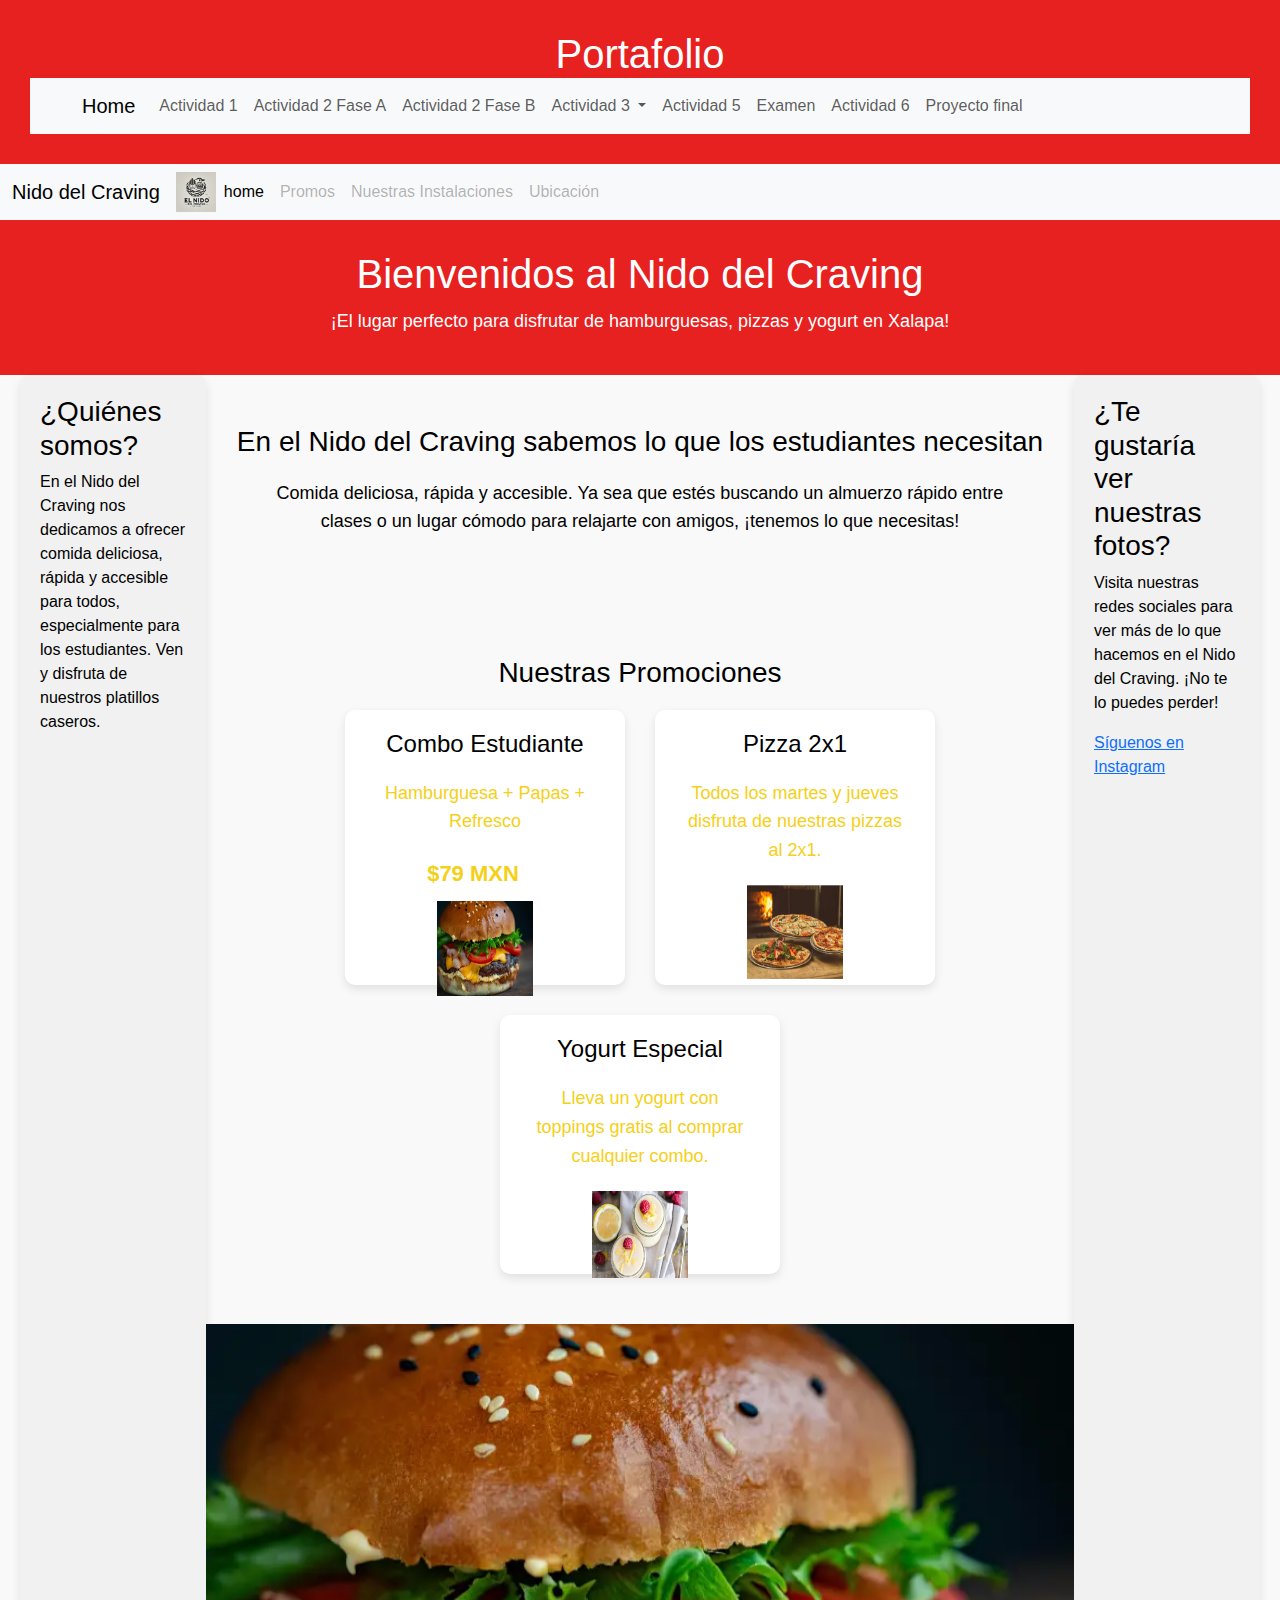
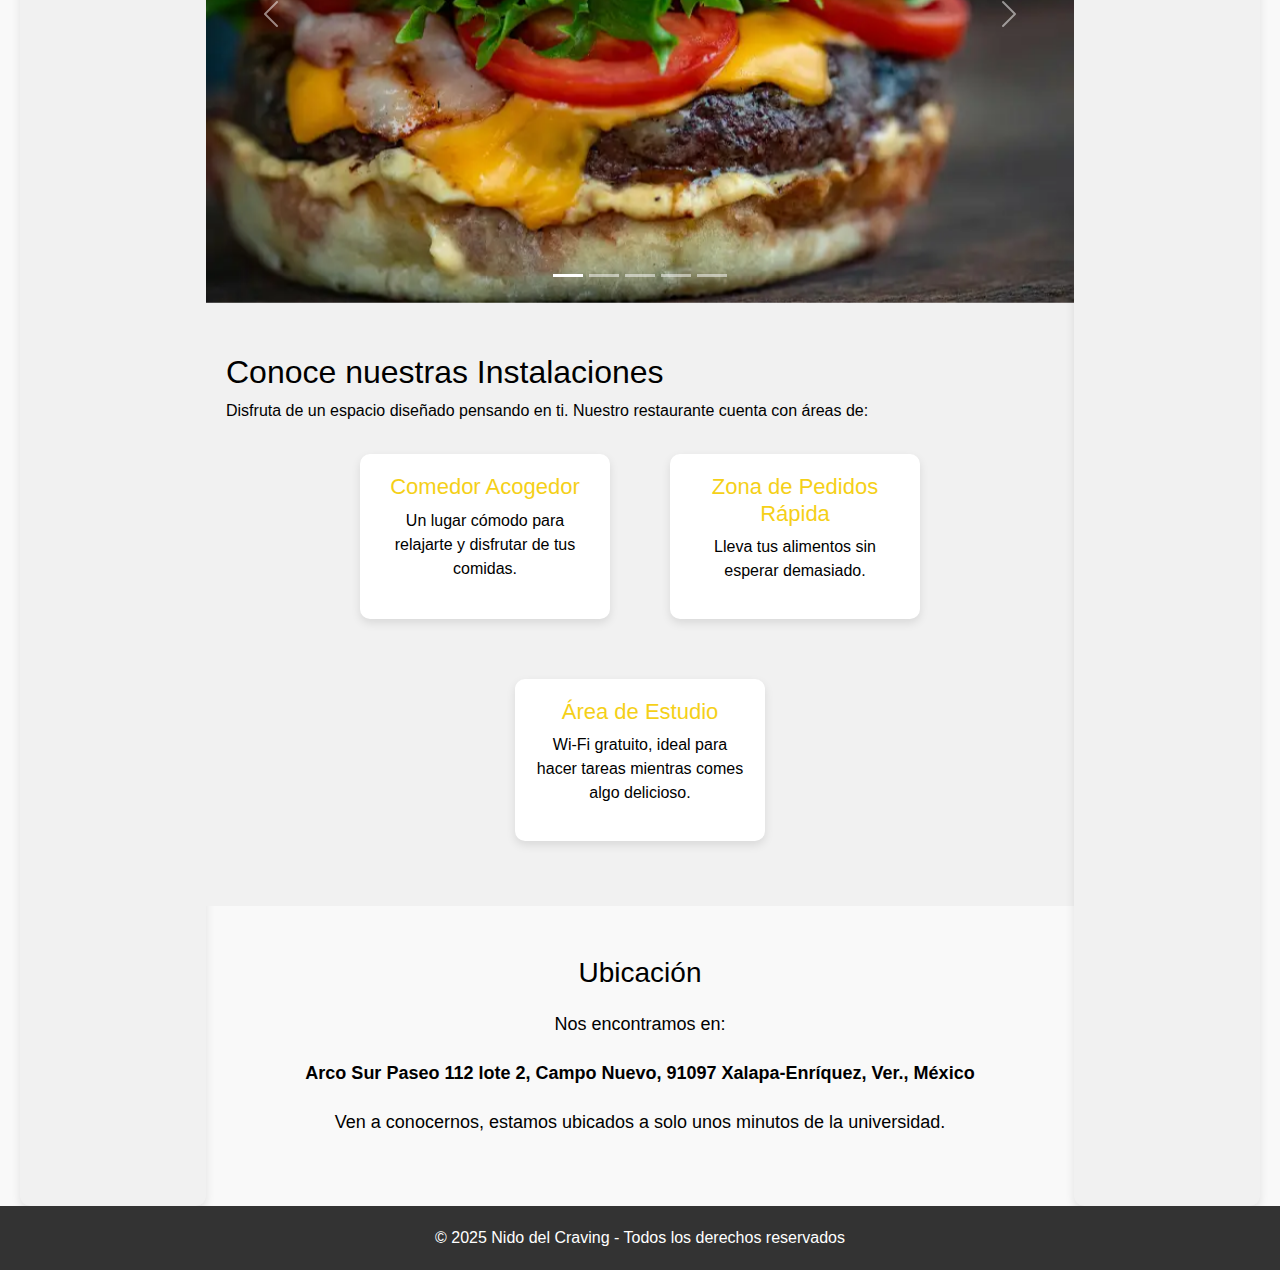
<file: examen.html>
<!doctype html>
<html lang="en">
  <head>
    <meta charset="utf-8">
    <meta name="viewport" content="width=device-width, initial-scale=1">
    <title>Examen</title>
    <link href="https://cdn.jsdelivr.net/npm/bootstrap@5.3.3/dist/css/bootstrap.min.css" rel="stylesheet" integrity="sha384-QWTKZyjpPEjISv5WaRU9OFeRpok6YctnYmDr5pNlyT2bRjXh0JMhjY6hW+ALEwIH" crossorigin="anonymous">
  </head>
  <body>
    <header>
      <h1>Portafolio</h1>
      <nav class="navbar navbar-expand-lg bg-body-tertiary">
        <div class="container">
          <a class="navbar-brand" href="index.html">Home</a>
          <button class="navbar-toggler" type="button" data-bs-toggle="collapse" data-bs-target="#navbarNav" aria-controls="navbarNav" aria-expanded="false" aria-label="Toggle navigation">
            <span class="navbar-toggler-icon"></span>
          </button>
          <div class="collapse navbar-collapse" id="navbarNav">
            <ul class="navbar-nav">
              <li class="nav-item">
                <a class="nav-link" href="actividad1.html">Actividad 1</a>
              </li>
              <li class="nav-item">
                <a class="nav-link" href="actividad2a.html">Actividad 2 Fase A</a>
              </li>
              <li class="nav-item">
                <a class="nav-link" href="actividad2b.html">Actividad 2 Fase B</a>
              </li>
              <li class="nav-item dropdown">
                <a class="nav-link dropdown-toggle" href="#" role="button" data-bs-toggle="dropdown" aria-expanded="false">
                  Actividad 3
                </a>
                <ul class="dropdown-menu">
                  <li><a class="dropdown-item" href="actividad3.html">Mis Hobbies</a></li>
                  <li><a class="dropdown-item" href="hobbie3.html">La historia de la banda</a></li>
                  <li><a class="dropdown-item" href="hobbie2.html">Mi banda Favorita</a></li>
                </ul>
              </li>
              
              <li class="nav-item">
                <a class="nav-link" href="actividad5.html">Actividad 5  </a>
              </li>
              <li class="nav-item">
                <a class="nav-link" href="examen.html"> Examen</a>
              </li>
              <li class="nav-item">
                <a class="nav-link" href="actividad6.html">Actividad 6</a>
              </li>
               <li class="nav-item">
                <a class="nav-link" href="proyecto.html">Proyecto final </a>
              </li>
            </ul>
          </div>
        </div>
      </nav>
  </header>

    <main>
    <nav class="navbar navbar-expand-lg bg-body-tertiary">
        <div class="container-fluid">
          <a class="navbar-brand" href="#">Nido del Craving </a>
          <div class="logo">
            <img src="img/logo.webp" alt="logo" style="height: 40px;">
          </div>
          <button class="navbar-toggler" type="button" data-bs-toggle="collapse" data-bs-target="#navbarNav" aria-controls="navbarNav" aria-expanded="false" aria-label="Toggle navigation">
            <span class="navbar-toggler-icon"></span>
          </button>
          <div class="collapse navbar-collapse" id="navbarNav">
            <ul class="navbar-nav">
              <li class="nav-item">
                <a class="nav-link active" arial-current="page" href="index.html">home</a>
              </li>
              <li class="nav-item">
                <a class="nav-link disabled" href="">Promos</a>
              </li>
              <li class="nav-item">
                <a class="nav-link disabled" href="">Nuestras Instalaciones</a>
              </li>
              <li class="nav-item">
                <a class="nav-link disabled" href="">Ubicación</a>
              </li>
            </ul>
          </div>
        </div>
      </nav>
     
      <title>Bienvenidos al Nido del Craving</title>
        <style>
          /* Estilos generales */
          body {
            font-family: 'Arial', sans-serif;
            margin: 0;
            padding: 0;
            background-color: #f9f9f9;
            color: #000000;
            display: flex;
            flex-direction: column;
          }
      
          /* Contenedor principal con columnas */
          .main-container {
            display: flex;
            justify-content: space-between;
            flex-wrap: wrap;
            margin: 0 20px;
          }
      
          /* Estilo del header */
          header {
            background-color: #e72020;
            color: white;
            text-align: center;
            padding: 30px;
          }
      
          header h1 {
            margin: 0;
            font-size: 40px;
          }
      
          header p {
            margin: 10px 0;
            font-size: 18px;
          }
      
          /* Estilos para las secciones */
          .section {
            padding: 50px 20px;
            text-align: center;
            width: 100%;
          }
      
          .section h2 {
            font-size: 28px;
            margin-bottom: 20px;
            color:#000000;
          }
      
          .section p {
            font-size: 18px;
            line-height: 1.6;
            margin: 20px auto;
            width: 90%;
            max-width: 800px;
          }
      
          /* Columnas de contenido central */
          .content {
            flex: 0 1 70%; /* Toma el 70% del ancho */
          }
      
          /* Columnas de la izquierda y derecha */
          .side-column {
            flex: 0 1 15%; /* Toma el 15% del ancho */
            background-color: #f1f1f1;
            padding: 20px;
            box-shadow: 0 4px 10px rgba(0, 0, 0, 0.1);
            border-radius: 10px;
          }
      
          /* Estilos para las cajas de promociones */
          .promotions {
            display: flex;
            justify-content: center;
            gap: 30px;
            flex-wrap: wrap;
          }
      
          .promo-box {
            background-color: white;
            padding: 20px;
            border-radius: 10px;
            box-shadow: 0 4px 10px rgba(0, 0, 0, 0.1);
            width: 280px;
            text-align: center;
          }
      
          .promo-box h3 {
            color: #000000;
            font-size: 24px;
          }
      
          .promo-box p {
            font-size: 18px;
            color: #f5d018;
          }
      
          .promo-box .price {
            font-size: 22px;
            font-weight: bold;
            margin: 10px 0;
          }
      
          /* Estilos para la sección de instalaciones */
          .facilities {
            background-color: #f1f1f1;
            padding: 50px 20px;
          }
      
          .facility-box {
            background-color: white;
            padding: 20px;
            border-radius: 10px;
            width: 250px;
            margin: 15px;
            text-align: center;
            box-shadow: 0 4px 10px rgba(0, 0, 0, 0.1);
            display: inline-block;
          }
      
          .facility-box h4 {
            color: #f5d018;
            font-size: 22px;
          }
      
          /* Estilos para el footer */
          footer {
            background-color: #333;
            color: white;
            text-align: center;
            padding: 20px;
            position: relative;
            bottom: 0;
            width: 100%;
          }
      
          footer p {
            margin: 0;
            font-size: 16px;
          }
        </style>
      </head>
      <body>
      
        <!-- Header -->
        <header>
          <h1>Bienvenidos al Nido del Craving</h1>
          <p>¡El lugar perfecto para disfrutar de hamburguesas, pizzas y yogurt en Xalapa!</p>
        </header>
      
        <!-- Main Container con columnas -->
        <div class="main-container">
      
          <!-- Columna de la izquierda (puedes agregar contenido adicional aquí) -->
          <div class="side-column">
            <h3>¿Quiénes somos?</h3>
            <p>En el Nido del Craving nos dedicamos a ofrecer comida deliciosa, rápida y accesible para todos, especialmente para los estudiantes. Ven y disfruta de nuestros platillos caseros.</p>
          </div>
      
          <!-- Contenido central -->
          <div class="content">
      
            <!-- Sección de Introducción -->
            <section class="section">
              <h2>En el Nido del Craving sabemos lo que los estudiantes necesitan</h2>
              <p>Comida deliciosa, rápida y accesible. Ya sea que estés buscando un almuerzo rápido entre clases o un lugar cómodo para relajarte con amigos, ¡tenemos lo que necesitas!</p>
            </section>
      
            <!-- Sección de Promociones -->
            <section class="section">
              <h2>Nuestras Promociones</h2>
              <div class="promotions">
                <!-- Promo 1 -->
                <div class="promo-box">
                  <h3>Combo Estudiante</h3>
                  <p>Hamburguesa + Papas + Refresco</p>
                  <p class="price">$79 MXN</p>
                  <img src="img/burger.webp" width="40%" height="40%" alt="hamburguesas">
                </div>
      
                <!-- Promo 2 -->
                <div class="promo-box">
                  <h3>Pizza 2x1</h3>
                  <p>Todos los martes y jueves disfruta de nuestras pizzas al 2x1.</p>
                  <img src="img/pizza.webp" width="40%" height="40%" alt="hamburguesas">
                </div>
      
                <!-- Promo 3 -->
                <div class="promo-box">
                  <h3>Yogurt Especial</h3>
                  <p>Lleva un yogurt con toppings gratis al comprar cualquier combo.</p>
                  <img src="img/yogurt.webp" width="40%" height="40%" alt="hamburguesas">
                </div>
              </div>
            </section>
            <section>
              <div class="carousel-container">
                <div id="carouselExampleIndicators" class="carousel slide">
                  <div class="carousel-indicators">
                    <button type="button" data-bs-target="#carouselExampleIndicators" data-bs-slide-to="0" class="active" aria-current="true" aria-label="Slide 1"></button>
                    <button type="button" data-bs-target="#carouselExampleIndicators" data-bs-slide-to="1" aria-label="Slide 2"></button>
                    <button type="button" data-bs-target="#carouselExampleIndicators" data-bs-slide-to="2" aria-label="Slide 3"></button>
                    <button type="button" data-bs-target="#carouselExampleIndicators" data-bs-slide-to="3" aria-label="Slide 4"></button>
                    <button type="button" data-bs-target="#carouselExampleIndicators" data-bs-slide-to="4" aria-label="Slide 0"></button>
                  </div>
                  <div class="carousel-inner">
                    <div class="carousel-item active">
                      <img src="img/burger.webp" class="d-block w-100" alt="Hamburguesa">
                    </div>
                    <div class="carousel-item">
                      <img src="img/pizza.webp" class="d-block w-100" alt="Pizza">
                    </div>
                    <div class="carousel-item">
                      <img src="img/yogurt.webp" class="d-block w-100" alt="Yogurt">
                    
                  </div>
                  <button class="carousel-control-prev" type="button" data-bs-target="#carouselExampleIndicators" data-bs-slide="prev">
                    <span class="carousel-control-prev-icon" aria-hidden="true"></span>
                    <span class="visually-hidden">Previous</span>
                  </button>
                  <button class="carousel-control-next" type="button" data-bs-target="#carouselExampleIndicators" data-bs-slide="next">
                    <span class="carousel-control-next-icon" aria-hidden="true"></span>
                    <span class="visually-hidden">Next</span>
                  </button>
                </div>
              </div>
            </section>
      
            <!-- Sección de Instalaciones -->
            <section class="facilities">
              <h2>Conoce nuestras Instalaciones</h2>
              <p>Disfruta de un espacio diseñado pensando en ti. Nuestro restaurante cuenta con áreas de:</p>
              <div class="promotions">
                <!-- Facility 1 -->
                <div class="facility-box">
                  <h4>Comedor Acogedor</h4>
                  <p>Un lugar cómodo para relajarte y disfrutar de tus comidas.</p>
                </div>
      
                <!-- Facility 2 -->
                <div class="facility-box">
                  <h4>Zona de Pedidos Rápida</h4>
                  <p>Lleva tus alimentos sin esperar demasiado.</p>
                </div>
      
                <!-- Facility 3 -->
                <div class="facility-box">
                  <h4>Área de Estudio</h4>
                  <p>Wi-Fi gratuito, ideal para hacer tareas mientras comes algo delicioso.</p>
                </div>
              </div>
            </section>
      
            <!-- Sección de Ubicación -->
            <section class="section">
              <h2>Ubicación</h2>
              <p>Nos encontramos en:</p>
              <p><strong>Arco Sur Paseo 112 lote 2, Campo Nuevo, 91097 Xalapa-Enríquez, Ver., México</strong></p>
              <p>Ven a conocernos, estamos ubicados a solo unos minutos de la universidad.</p>
            </section>
          </div>

      
          <!-- Columna de la derecha (puedes agregar contenido adicional aquí) -->
          <div class="side-column">
            <h3>¿Te gustaría ver nuestras fotos?</h3>
            <p>Visita nuestras redes sociales para ver más de lo que hacemos en el Nido del Craving. ¡No te lo puedes perder!</p>
            <a href="https://www.instagram.com" target="_blank">Síguenos en Instagram</a>
          </div>
        </div>
      
        <!-- Footer -->
        <footer>
          <p>&copy; 2025 Nido del Craving - Todos los derechos reservados</p>
        </footer>
      </main>
      </body>
      </html>
      

    <script src="https://cdn.jsdelivr.net/npm/bootstrap@5.3.3/dist/js/bootstrap.bundle.min.js" integrity="sha384-YvpcrYf0tY3lHB60NNkmXc5s9fDVZLESaAA55NDzOxhy9GkcIdslK1eN7N6jIeHz" crossorigin="anonymous"></script>
  </body>
</html>
</file>
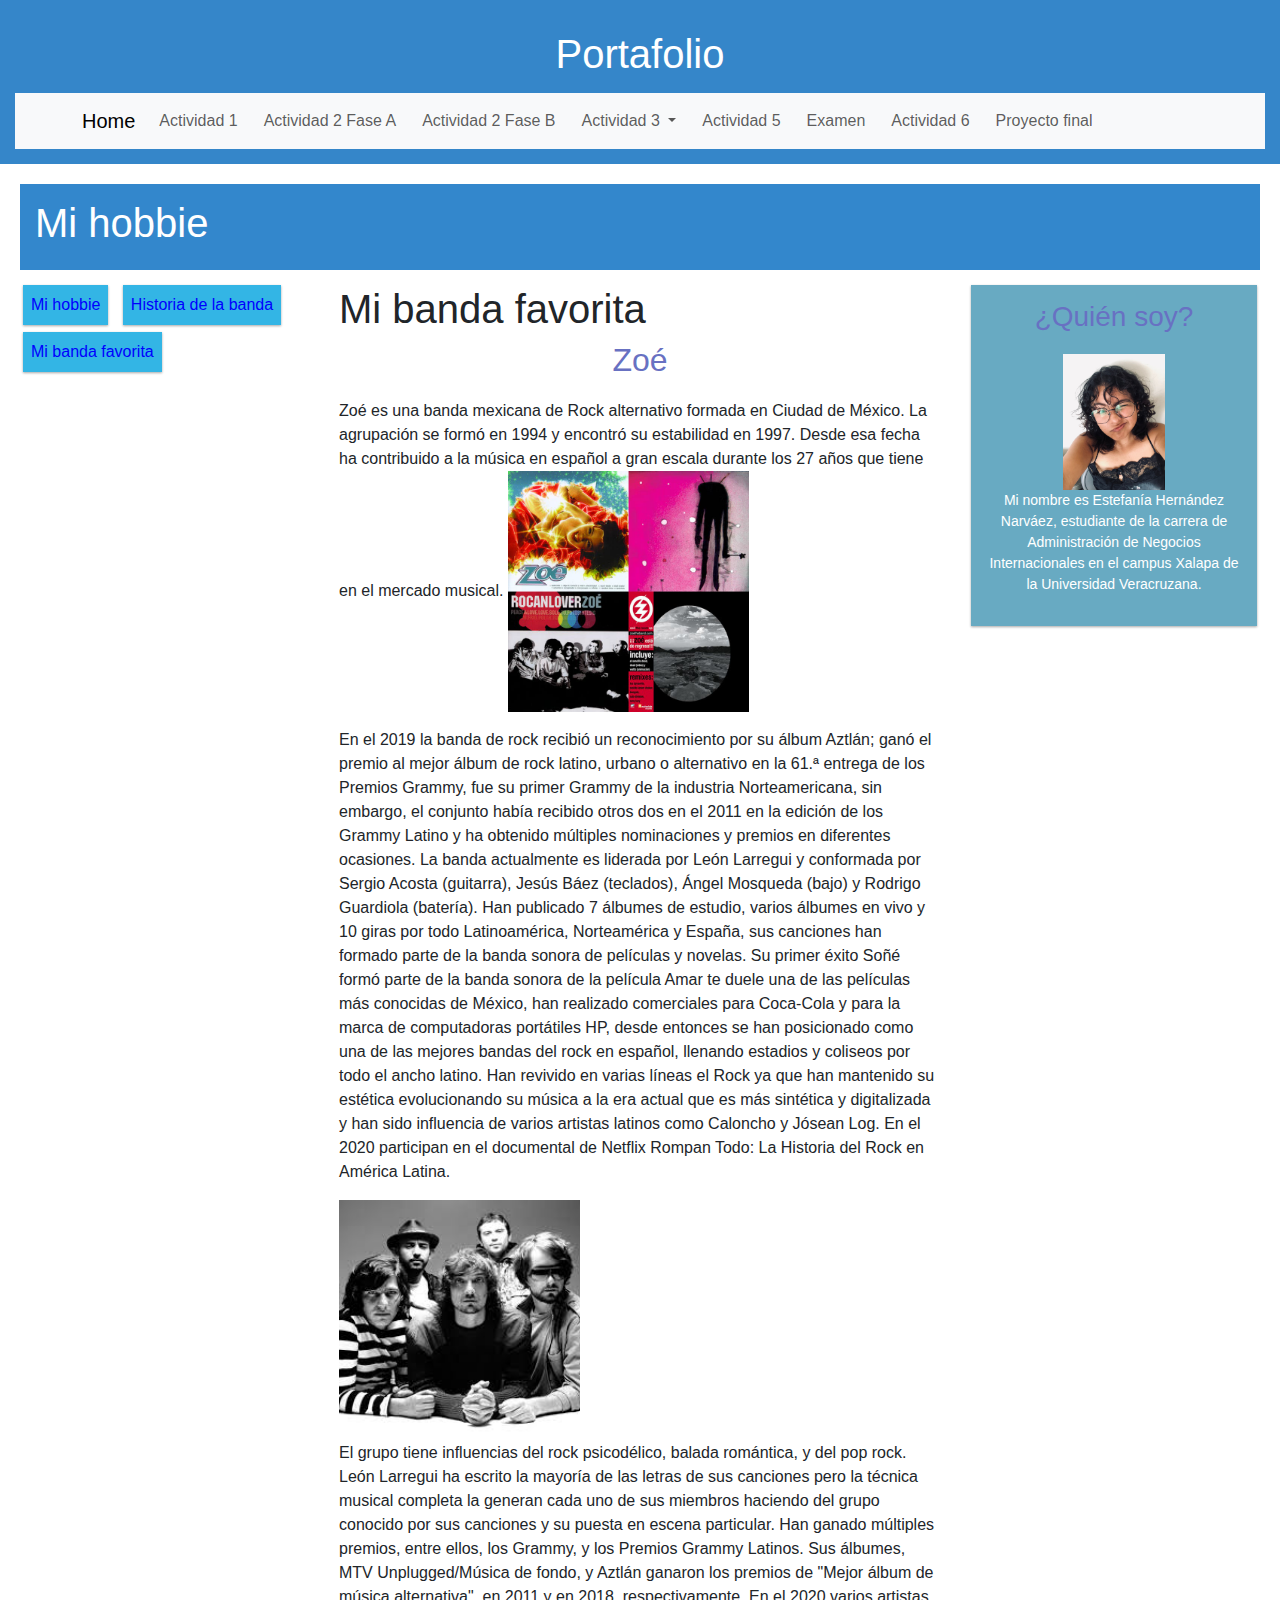
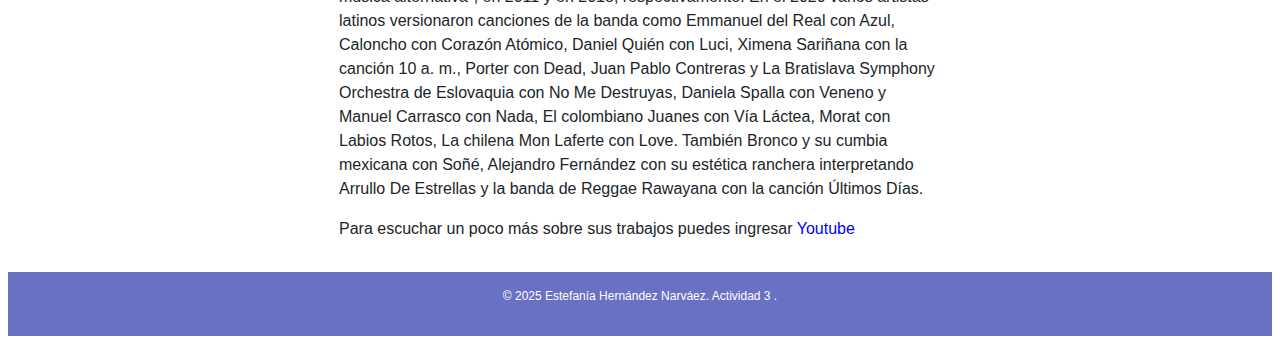
<file: hobbie2.html>
<!DOCTYPE html>
<html lang="es"></html>
<head>
<meta name="viewport" content="width=device-width, initial-scale=1.0">
<title>Actividad 3 </title>
<link href="https://cdn.jsdelivr.net/npm/bootstrap@5.3.3/dist/css/bootstrap.min.css" rel="stylesheet" integrity="sha384-QWTKZyjpPEjISv5WaRU9OFeRpok6YctnYmDr5pNlyT2bRjXh0JMhjY6hW+ALEwIH" crossorigin="anonymous">
<link rel="stylesheet" href="css/estilo.css">
</head>

  <body>
    <header>
      <h1>Portafolio</h1>
      <nav class="navbar navbar-expand-lg bg-body-tertiary">
        <div class="container">
          <a class="navbar-brand" href="index.html">Home</a>
          <button class="navbar-toggler" type="button" data-bs-toggle="collapse" data-bs-target="#navbarNav" aria-controls="navbarNav" aria-expanded="false" aria-label="Toggle navigation">
            <span class="navbar-toggler-icon"></span>
          </button>
          <div class="collapse navbar-collapse" id="navbarNav">
            <ul class="navbar-nav">
              <li class="nav-item">
                <a class="nav-link" href="actividad1.html">Actividad 1</a>
              </li>
              <li class="nav-item">
                <a class="nav-link" href="actividad2a.html">Actividad 2 Fase A</a>
              </li>
              <li class="nav-item">
                <a class="nav-link" href="actividad2b.html">Actividad 2 Fase B</a>
              </li>
              <li class="nav-item dropdown">
                <a class="nav-link dropdown-toggle" href="#" role="button" data-bs-toggle="dropdown" aria-expanded="false">
                  Actividad 3
                </a>
                <ul class="dropdown-menu">
                  <li><a class="dropdown-item" href="actividad3.html">Mis Hobbies</a></li>
                  <li><a class="dropdown-item" href="hobbie3.html">La historia de la banda</a></li>
                  <li><a class="dropdown-item" href="hobbie2.html">Mi banda Favorita</a></li>
                </ul>
              </li>
              
              <li class="nav-item">
                <a class="nav-link" href="actividad5.html">Actividad 5</a>
              </li>
              <li class="nav-item">
                <a class="nav-link" href="examen.html">Examen </a>
              </li>
              <li class="nav-item">
                <a class="nav-link" href="actividad6.html">Actividad 6</a>
              </li>
              <li class="nav-item">
                <a class="nav-link" href="proyecto.html">Proyecto final </a>
              </li>
            </ul>
          </div>
        </div>
      </nav>
  </header>



<main>
  <link rel="stylesheet" href="css/actividad3.css">
<div class="header">
  <h1>Mi hobbie</h1>
</div>

<div class="row align-items-start">
  <div class="col-3 col-s-3 menu">
    <nav>
    <ul>
      <li><a href="actividad3.html">Mi hobbie </a></li>
      <li><a href="hobbie3.html"> Historia de la banda </a></li>
      <li><a href="hobbie2.html">Mi banda favorita </a></li>
    </ul>
     </nav>
  </div>

  <div class="col-6 col-s-9x">
    <h1>Mi banda favorita</h1>
    <h2>Zoé</h2>
    <p>Zoé es una banda mexicana de Rock alternativo formada en Ciudad de México. La agrupación se formó en 1994 y encontró su estabilidad en 1997. Desde esa fecha ha contribuido a la música en español a gran escala durante los 27 años que tiene en el mercado musical.
    <img src="img/discos2.jpeg" width="40%" height="40%"alt="">
    <p>En el 2019 la banda de rock recibió un reconocimiento por su álbum Aztlán; ganó el premio al mejor álbum de rock latino, urbano o alternativo en la 61.ª entrega de los Premios Grammy, fue su primer Grammy de la industria Norteamericana, sin embargo, el conjunto había recibido otros dos en el 2011 en la edición de los Grammy Latino y ha obtenido múltiples nominaciones y premios en diferentes ocasiones. La banda actualmente es liderada por León Larregui y conformada por Sergio Acosta (guitarra), Jesús Báez (teclados), Ángel Mosqueda (bajo) y Rodrigo Guardiola (batería). Han publicado 7 álbumes de estudio, varios álbumes en vivo y 10 giras por todo Latinoamérica, Norteamérica y España, sus canciones han formado parte de la banda sonora de películas y novelas. Su primer éxito Soñé formó parte de la banda sonora de la película Amar te duele una de las películas más conocidas de México, han realizado comerciales para Coca-Cola y para la marca de computadoras portátiles HP, desde entonces se han posicionado como una de las mejores bandas del rock en español, llenando estadios y coliseos por todo el ancho latino. Han revivido en varias líneas el Rock ya que han mantenido su estética evolucionando su música a la era actual que es más sintética y digitalizada y han sido influencia de varios artistas latinos como Caloncho y Jósean Log. En el 2020 participan en el documental de Netflix Rompan Todo: La Historia del Rock en América Latina.</p>
    <img src="img/zoebandatodos.jpeg" width="40%" height="20%" alt="banda"> 
    <p> El grupo tiene influencias del rock psicodélico, balada romántica, y del pop rock. León Larregui ha escrito la mayoría de las letras de sus canciones pero la técnica musical completa la generan cada uno de sus miembros haciendo del grupo conocido por sus canciones y su puesta en escena particular. Han ganado múltiples premios, entre ellos, los Grammy, y los Premios Grammy Latinos. Sus álbumes, MTV Unplugged/Música de fondo, y Aztlán ganaron los premios de "Mejor álbum de música alternativa", en 2011 y en 2018, respectivamente. En el 2020 varios artistas latinos versionaron canciones de la banda como Emmanuel del Real con Azul, Caloncho con Corazón Atómico, Daniel Quién con Luci, Ximena Sariñana con la canción 10 a. m., Porter con Dead, Juan Pablo Contreras y La Bratislava Symphony Orchestra de Eslovaquia con No Me Destruyas, Daniela Spalla con Veneno y Manuel Carrasco con Nada, El colombiano Juanes con Vía Láctea, Morat con Labios Rotos, La chilena Mon Laferte con Love. También Bronco y su cumbia mexicana con Soñé, Alejandro Fernández con su estética ranchera interpretando Arrullo De Estrellas y la banda de Reggae Rawayana con la canción Últimos Días.</p>
    <p> Para escuchar un poco más sobre sus trabajos puedes ingresar <a href="https://www.youtube.com/channel/UCjstvmhLQiLmNDr7tiswbQg"> Youtube</a></p>
  </div>
    
 
  <div class="col-3 col-s-12">
    <div class="aside">
      <div class="col align-self-start">
      <h2>¿Quién soy?</h2>
      <img src="img/estefi.jpeg" width="40%" height="40%" alt="Zoe">
      <p>Mi nombre es Estefanía Hernández Narváez, estudiante de la carrera de Administración de Negocios Internacionales en el campus Xalapa de la Universidad Veracruzana.</p>
    </div>
  </div>
</div>

<footer>
  <div class="footer-content">
    <p>&copy; 2025 Estefanía Hernández Narváez. Actividad 3 .</p>
  </div>
</footer>

<script src="https://cdn.jsdelivr.net/npm/bootstrap@5.3.0-alpha1/dist/js/bootstrap.bundle.min.js"></script>
</main>
</body>
</html>
</file>
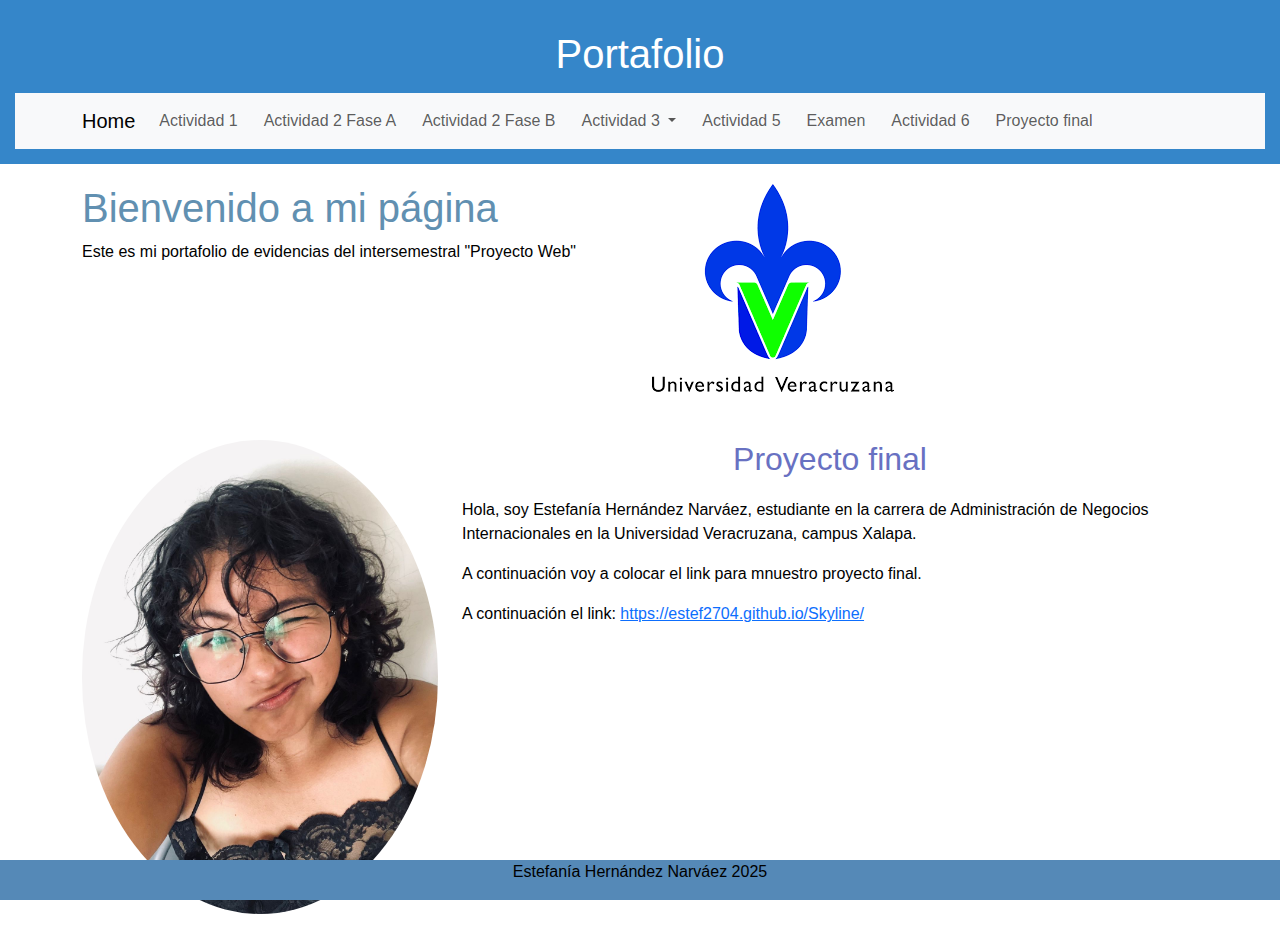
<file: proyecto.html>
<!doctype html>
<html lang="en">
  <head>
    <meta charset="utf-8">
    <meta name="viewport" content="width=device-width, initial-scale=1">
    <title>Portafolio</title>
    <link href="https://cdn.jsdelivr.net/npm/bootstrap@5.3.3/dist/css/bootstrap.min.css" rel="stylesheet" integrity="sha384-QWTKZyjpPEjISv5WaRU9OFeRpok6YctnYmDr5pNlyT2bRjXh0JMhjY6hW+ALEwIH" crossorigin="anonymous">
    <link rel="stylesheet" href="css/estilo.css">
  </head>
  <body>
    <header>
      <h1>Portafolio</h1>
      <nav class="navbar navbar-expand-lg bg-body-tertiary">
        <div class="container">
          <a class="navbar-brand" href="index.html">Home</a>
          <button class="navbar-toggler" type="button" data-bs-toggle="collapse" data-bs-target="#navbarNav" aria-controls="navbarNav" aria-expanded="false" aria-label="Toggle navigation">
            <span class="navbar-toggler-icon"></span>
          </button>
          <div class="collapse navbar-collapse" id="navbarNav">
            <ul class="navbar-nav">
              <li class="nav-item">
                <a class="nav-link" href="actividad1.html">Actividad 1</a>
              </li>
              <li class="nav-item">
                <a class="nav-link" href="actividad2a.html">Actividad 2 Fase A</a>
              </li>
              <li class="nav-item">
                <a class="nav-link" href="actividad2b.html">Actividad 2 Fase B</a>
              </li>
              <li class="nav-item dropdown">
                <a class="nav-link dropdown-toggle" href="#" role="button" data-bs-toggle="dropdown" aria-expanded="false">
                  Actividad 3
                </a>
                <ul class="dropdown-menu">
                  <li><a class="dropdown-item" href="actividad3.html">Mis Hobbies</a></li>
                  <li><a class="dropdown-item" href="hobbie3.html">La historia de la banda</a></li>
                  <li><a class="dropdown-item" href="hobbie2.html">Mi banda Favorita</a></li>
                </ul>
              </li>
              <li class="nav-item">
                <a class="nav-link" href="actividad5.html">Actividad 5</a>
              </li>
              <li class="nav-item">
                <a class="nav-link" href="examen.html">Examen</a>
              </li>
              <li class="nav-item">
                <a class="nav-link" href="actividad6.html">Actividad 6</a>
              </li>
              <li class="nav-item">
                <a class="nav-link" href="proyecto"> Proyecto final</a>
              </li>
              
            </ul>
          </div>
        </div>
      </nav>
  </header>




<main>
  
  <link rel="stylesheet" href="css/estilo.css">
 

  <div class="container">
    <div class="row">
        <div class="col-md-6">
          <style>
            h1 {
                color: rgb(97, 144, 177);
            }
            p {
                color: rgb(0, 0, 0);
            }
          </style>
            <h1>Bienvenido a mi página</h1> 
            <p>Este es mi portafolio de evidencias del intersemestral "Proyecto Web"</p>
        </div>
        <div class="col-md-6">
            <img src="img/logouv.png" alt="Mi imagen" class="img-fluid">
        </div>
    </div>
</div>
<section id="about-author" class="mt-5">
  <div class="container">
    <div class="row">
      <!-- Columna izquierda (imagen) -->
      <div class="col-12 col-md-4">
        <img src="img/estefi.jpeg" alt="Foto del autor" class="img-fluid rounded-circle">
      </div>
      <!-- Columna derecha (biografía) -->
      <div class="col-12 col-md-8">
        <h2>Proyecto final </h2>
        <p>Hola, soy Estefanía Hernández Narváez, estudiante en la carrera de Administración de Negocios Internacionales en la Universidad Veracruzana, campus Xalapa.</p>
        <p>A continuación voy a colocar el link para mnuestro proyecto final. </p>
        <p> A continuación el link: <a href="https://estef2704.github.io/Skyline/"> https://estef2704.github.io/Skyline/</a></p>
      </div>
    </div>
  </div>
</section>
<P></P>

    
</main>
   <div class="footer">
    <style>
      .footer {
        position: fixed;
        left: 0;
        bottom: 0;
        width: 100%;
        background-color: #5589b7;
        color: white;
        text-align: center;
      }
    </style>
    <p>Estefanía Hernández Narváez 2025 </p>
  </div>
<script src="https://cdn.jsdelivr.net/npm/bootstrap@5.3.0-alpha1/dist/js/bootstrap.bundle.min.js"></script>
</body>
</html>
</file>
<file: css/estilo.css>
body {
    margin: 0;
    font-family: Arial, sans-serif;
    font-size: medium;
}

header {
    background-color: #f0f0f0;
    padding: 20px;
    text-align: center;
}

nav ul {
    list-style: none;
    padding: 0;
}

nav li {
    display: inline-block;
    margin-right: 10px;
}

main {
    padding: 20px;
}
header {
    background-color: #3586c9;
    color: #ffffff;
    padding: 15px;
  }
  header h1 {
    margin: 0;
    background-color: #3586c9;
    color: #ffffff;
    padding: 15px;
  }
footer {
    background-color: #6871c2;
    color: #ffffff;
    text-align: center;
    font-size: 12px;
    padding: 15px;

  }
  col-12 col-md-4{
    background-color: #f0f0f0;
    padding: 20px;
    text-align: center;
  }
    col-12 col-md-8{
        background-color: #f0f0f0;
        padding: 20px;
        text-align: center;
    }
    .carouselExampleCaptions {
        /* Add your styles here */
        background-color: #f0f0f0;
        padding: 20px;
        text-align: center;
        image-rendering: auto;
    }
    h2 {
        margin-bottom: 20px;
        font-size: 2em;
        text-align: center;
        color: #6871c2;
    }
</file>
<file: css/derechos.css>
*{
    margin: 0;
    padding: 0;
}
#agrupar{
    width: 650px ;
    margin: 10px;
    text-align: left;
}
/* estilo para la cabecera de la página web*/
#cabecera
{
    background-color: #ffffff;
    border:1px solid;
    padding: 20px;
}
/* estilo para el encabezado de la página web*/
#encap{
    color:#18529d;
    font-size: 24px;
    font-family: Arial, sans-serif;
}
/*estilo para lista desordenada*/
#lista desordenada{
    list-style-type: none;
    margin: auto;
    padding: auto;
    overflow: hidden;
    background-color: #28ad56;
}
/* estilo para el contenido de la página web*/
#contenido {
    background-color: #28ad56;
    padding: 20px;
    border: 1px solid #ccc;
}
body{
    text-align: center;
}
#seccion{
    width: 650px;
    margin: auto;
    float: left;
}
#pie{
    clear: both;
    text-align: center;
    padding: 20px;
    border-top: 2px solid #28ad56;
}
article{
    background: #fffbcc;
    border: 1px solid #28AD56;
    padding: 20px;
    margin-bottom: 15px;
}
article footer {
    text-align: right;
}
time {
    color: #28AD56;
}
figcaption {
    font-style: italic 14px verdana, sans-serif;
}
</file>
<file: css/actividad3.css>
* {
    box-sizing: border-box;
  }
  
  .row::after {
    content: "";
    clear: both;
    display: table;
  }
  
  [class*="col-"] {
    float: left;
    padding: 15px;
  }
  
  html {
    font-family: "Lucida Sans", sans-serif;
  }
  
  .header {
    background-color: #3387cc;
    color: #ffffff;
    padding: 15px;
  }
  
  .menu ul {
    list-style-type: none;
    margin: 0;
    padding: 0;
  }
  
  .menu li {
    padding: 8px;
    margin-bottom: 7px;
    background-color: #33b5e5;
    color: #ffffff;
    box-shadow: 0 1px 3px rgba(0,0,0,0.12), 0 1px 2px rgba(0,0,0,0.24);
  }
  
  .menu li:hover {
    background-color: #0099cc;
  }
  
  .aside {
    background-color: #68aac2;
    padding: 15px;
    color: #ffffff;
    text-align: center;
    font-size: 14px;
    box-shadow: 0 1px 3px rgba(0,0,0,0.12), 0 1px 2px rgba(0,0,0,0.24);
  }
  
  .footer {
    background-color: #6871c2;
    color: #ffffff;
    text-align: center;
    font-size: 12px;
    padding: 15px;
  }
  
  /* For mobile phones: */
  [class*="col-"] {
    width: 100%;
  }
  
  @media only screen and (min-width: 600px) {
    /* For tablets: */
    .col-s-1 {width: 8.33%;}
    .col-s-2 {width: 16.66%;}
    .col-s-3 {width: 25%;}
    .col-s-4 {width: 33.33%;}
    .col-s-5 {width: 41.66%;}
    .col-s-6 {width: 50%;}
    .col-s-7 {width: 58.33%;}
    .col-s-8 {width: 66.66%;}
    .col-s-9 {width: 75%;}
    .col-s-10 {width: 83.33%;}
    .col-s-11 {width: 91.66%;}
    .col-s-12 {width: 100%;}
  }
  @media only screen and (min-width: 768px) {
    /* For desktop: */
    .col-1 {width: 8.33%;}
    .col-2 {width: 16.66%;}
    .col-3 {width: 25%;}
    .col-4 {width: 33.33%;}
    .col-5 {width: 41.66%;}
    .col-6 {width: 50%;}
    .col-7 {width: 58.33%;}
    .col-8 {width: 66.66%;}
    .col-9 {width: 75%;}
    .col-10 {width: 83.33%;}
    .col-11 {width: 91.66%;}
    .col-12 {width: 100%;}
  }
  a {
    color: blue;
    text-decoration: none;
  }
  *button {
    padding: 8px;
    margin-bottom: 7px;
    background-color: #68aac2;
    color: #ffffff;
    box-shadow: 0 1px 3px rgba(0,0,0,0.12), 0 1px 2px rgba(0,0,0,0.24);
  }
</file>
<file: css/columnas.css>
.col-box {
    border: 1px solid #000;
    padding: 10px;
    margin: 10px 0;
  }

  .col-color-1 {
    background-color: #d17cc4;
  }

  .col-color-2 {
    background-color: #769bc4;
  }

  .col-color-3 {
    background-color: #83b48e;
  }

  .col-color-4 {
    background-color: #eee0b3;
  }

  .col-color-5 {
    background-color: #72b2bd;
  }
</file>
